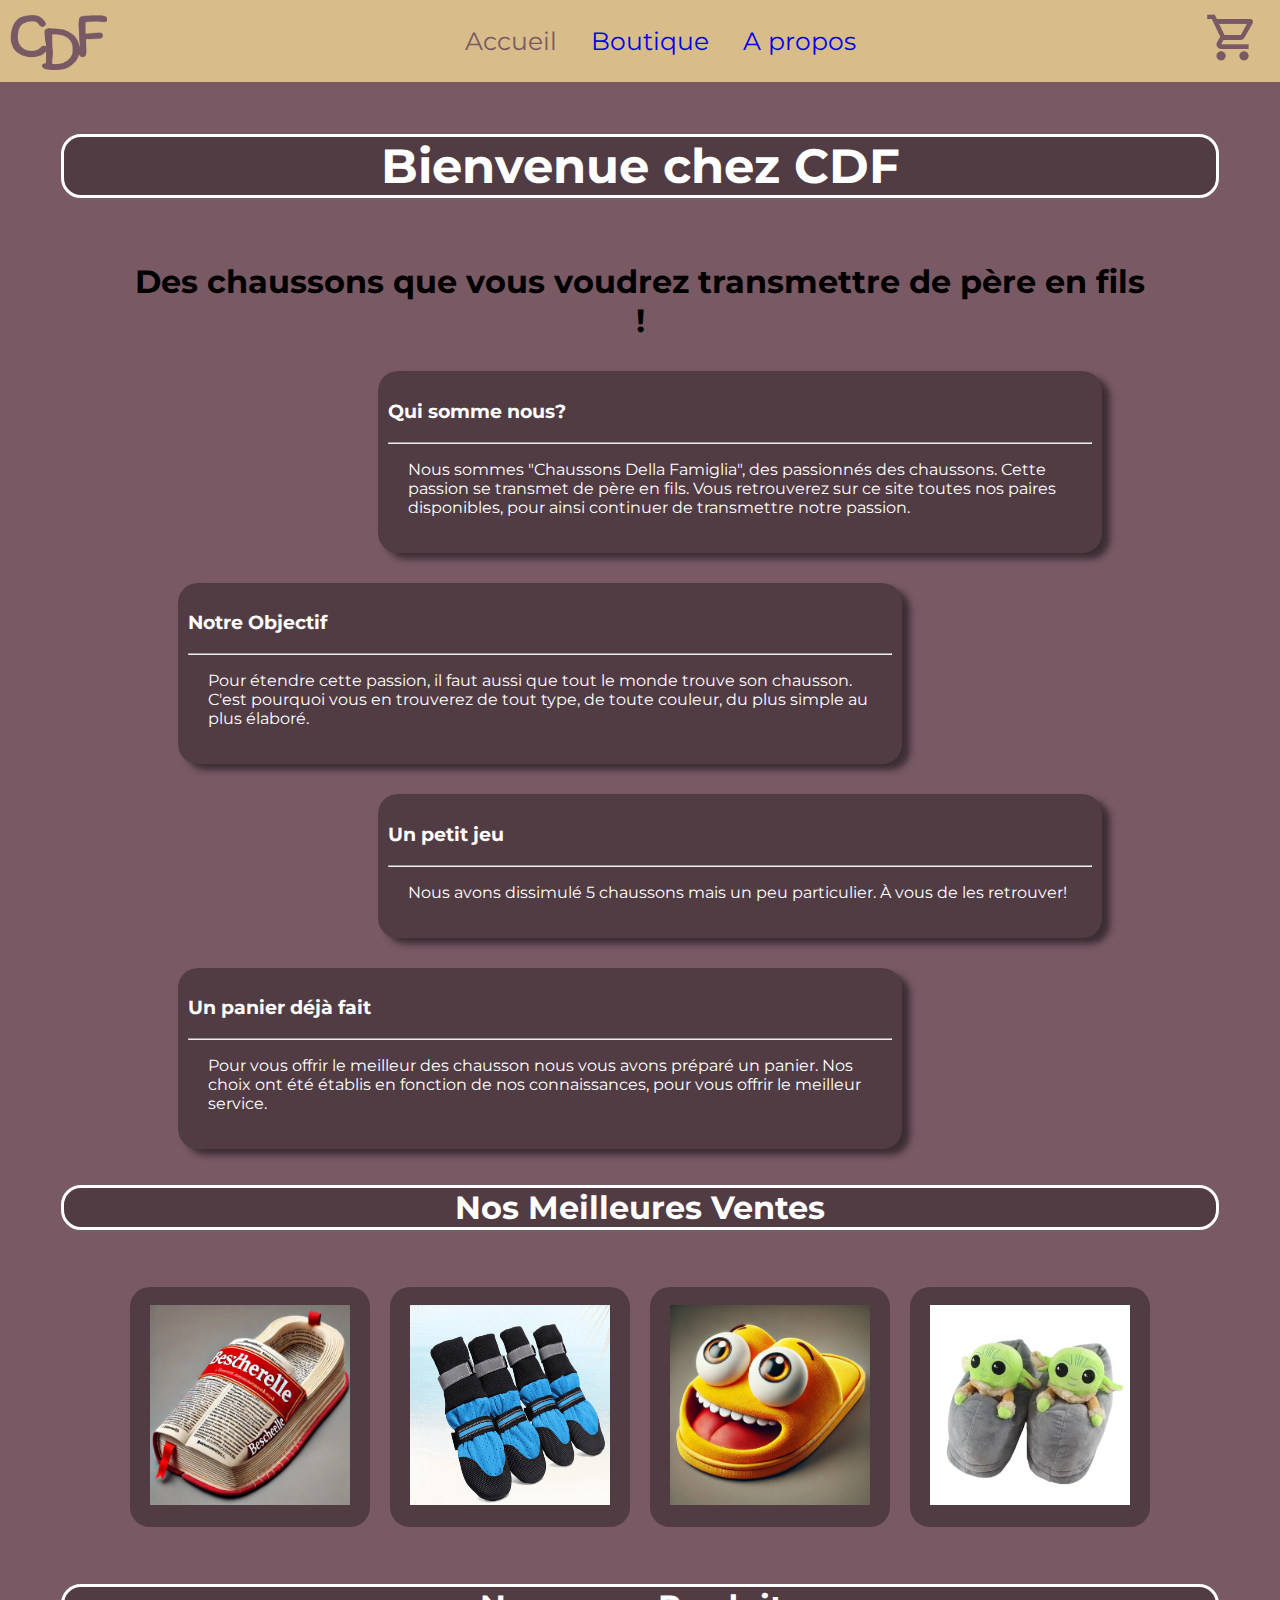
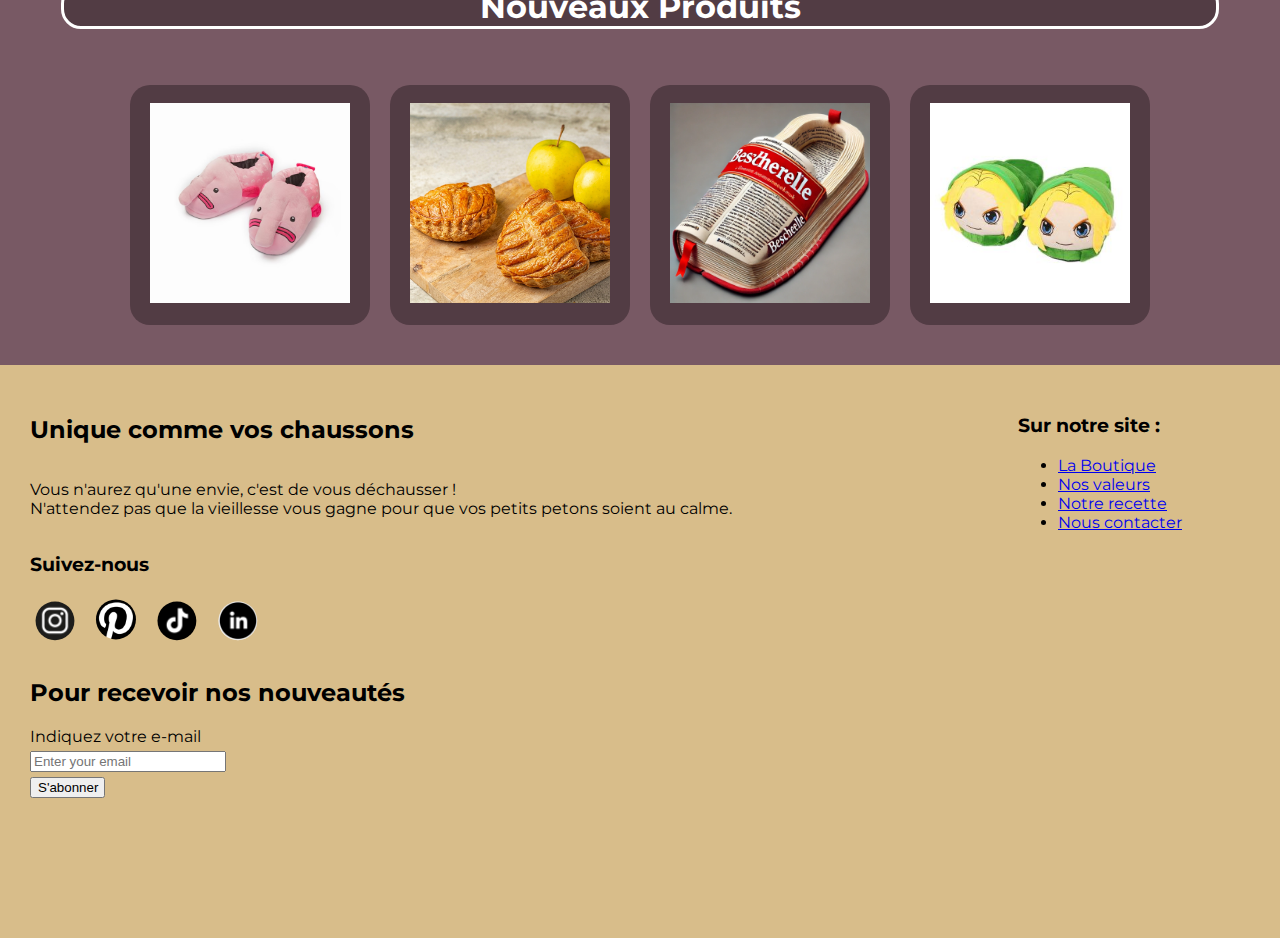
<file: index.html>
<!DOCTYPE html>
<html lang="en">
<head>
    <meta charset="UTF-8">
    <meta name="viewport" content="width=device-width, initial-scale=1.0">
    <title>Accueil</title>
    <link rel="stylesheet" href="./styles/index.css">
    <link rel="stylesheet" href="./styles/template.css">
    <link href="https://fonts.googleapis.com/css2?family=Montserrat:ital,wght@0,100..900;1,100..900&display=swap" rel="stylesheet">
    <link rel="shortcut icon" href="./images/CDF.png" type="image/x-icon">
</head>
<body>
    <header>
        <img src="./images/CDF.png" alt="le logo de CDF" id="logo">
        <div class="nav-container">
            <nav>
                <ul>
                    <li><a href="#" class="current-page">Accueil</a></li>
                    <li><a href="./pages/boutique.html">Boutique</a></li>
                    <li><a href="./pages/apropos.html">A propos</a></li>
                </ul>
            </nav>
        </div>
        <a href="./pages/panier.html" id="panier"><img src="./images/panier_icon.png"alt="panier" id="panier"></a>
    </header>
    <main id="font_index">
        <h1 class="titre" id="Tprincipal">Bienvenue chez CDF</h1>
        <h1 id="slogan">Des chaussons que vous voudrez transmettre de père en fils !</h1>
        <section id="presentation">
            <div class="container droite">
                <h3>Qui somme nous?</h3>
                <hr>
                <p>
                    Nous sommes "Chaussons Della Famiglia", des passionnés des chaussons. Cette passion
                    se transmet de père en fils. Vous retrouverez sur ce site toutes nos paires disponibles, pour ainsi
                    continuer de transmettre notre passion.
                </p>
            </div>
            <div class="container gauche">
                <h3>Notre Objectif</h3>
                <hr>
                <p>
                    Pour étendre cette passion, il faut aussi que tout le monde trouve son chausson. 
                    C'est pourquoi vous en trouverez de tout type, de toute couleur, du plus simple au plus élaboré.
                </p>
            </div>
            <div class="container droite">
                <h3>Un petit jeu</h3>
                <hr>
                <p>
                    Nous avons dissimulé 5 chaussons mais un peu particulier. À vous de les retrouver!
                </p>
            </div>
            <div class="container gauche">
                <h3>Un panier déjà fait</h3>
                <hr>
                <p>
                    Pour vous offrir le meilleur des chausson nous vous avons préparé un panier. Nos choix ont été établis
                    en fonction de nos connaissances, pour vous offrir le meilleur service.
                </p>
            </div>
        </section>
        <h2 class="titre Tsecondaire">Nos Meilleures Ventes</h2>
        <section class="presentationArt">
            <div>
                <a href="pages/boutique.html"><img src="images/chausson_bestherelle.png" alt="bs1"></a>
            </div>
            <div>
                <a href="pages/boutique.html"><img src="images/chaussons_pour_chien.png" alt="bs2"></a>
            </div>
            <div>
                <a href="pages/boutique.html"><img src="images/chausson_rigolo.png" alt="bs3"></a>
            </div>
            <div>
                <a href="pages/boutique.html"><img src="images/image_boutique/chaussons_yoda.png" alt="bs4"></a>
            </div>
        </section>

        <h2 class="titre Tsecondaire">Nouveaux Produits</h2>
        <section class="presentationArt">
            <div>
                <a href="pages/boutique.html"><img src="images/image_boutique/chaussons_blobfish.png" alt="np1"></a>
            </div>
            <div>
                <a href="pages/boutique.html"><img src="images/image_boutique/chaussons_aux_pommes.png" alt="np2"></a>
            </div>
            <div>
                <a href="pages/boutique.html"><img src="images/chausson_bestherelle.png" alt="np3"></a>
            </div>
            <div>
                <a href="pages/boutique.html"><img src="images/image_boutique/chaussons_link.png" alt="np4"></a>
            </div>
        </section>
    </main>
    <footer>
        <div class="footer">
        
            <div class="footer_text">
                <h2 class="titre_footer">Unique comme vos chaussons</h2>

                <p>Vous n'aurez qu'une envie,
                c'est de vous déchausser ! 
                <br>
                N'attendez pas que la vieillesse vous gagne 
                pour que vos petits petons soient au calme.</p>
                
                <h3>Suivez-nous</h3>

                <ul class="icone_follow">
                    <li class="horizontal">
                        <img src="images/image-footer/insta.png">                   
                    </li>
                    <li class="horizontal">
                        <img src="images/image-footer/pintrest.png">              
                    </li>
                    <li class="horizontal">
                        <img src="images/image-footer/tiktok.png">                   
                    </li>
                    <li class="horizontal">
                        <img src="images/image-footer/linkedin.png">                   
                    </li>
                </ul> 
            </div>
            <nav class="le_site">
                <h3>Sur notre site :</h3>
                <ul class="liens">
                    <li><a href="./pages/boutique.html">La Boutique</a></li>
                    <li><a href="./pages/apropos.html">Nos valeurs</a></li>
                    <li><a href="./pages/apropos.html#recette">Notre recette</a></li>
                    <li><a href="./pages/apropos.html#contact">Nous contacter</a></li>
                </ul>
            </nav>
            <div class="newsletter">
                <h2>Pour recevoir nos nouveautés</h2>
                
                
                <form>
                
                    <div class="field">
                        <label for="NewsletterForm">Indiquez votre e-mail</label>
                        <input id="NewsletterForm" type="email" name="contact[email]" class="Form__Input" value="" aria-required="true" autocomplete="email" required="" placeholder="Enter your email">
                        <button type="submit"  title="S'abonner">
                            S'abonner
                        </button>
                    </div>
                </form>
            </div>
       

            <iframe src="https://www.google.com/maps/embed?pb=!1m18!1m12!1m3!1d2686.7187344190556!2d6.839515111480596!3d47.670460183445954!2m3!1f0!2f0!3f0!3m2!1i1024!2i768!4f13.1!3m3!1m2!1s0x47923ba84f8ea269%3A0x42582d7426b32ae7!2sBoulangerie%20P%C3%A2tisserie%20Demeusy!5e0!3m2!1sfr!2sfr!4v1729942613373!5m2!1sfr!2sfr" 
            style="border:0;" allowfullscreen="" loading="lazy" referrerpolicy="no-referrer-when-downgrade"></iframe>
        </div>
    </footer>
</body>
</html>
</file>
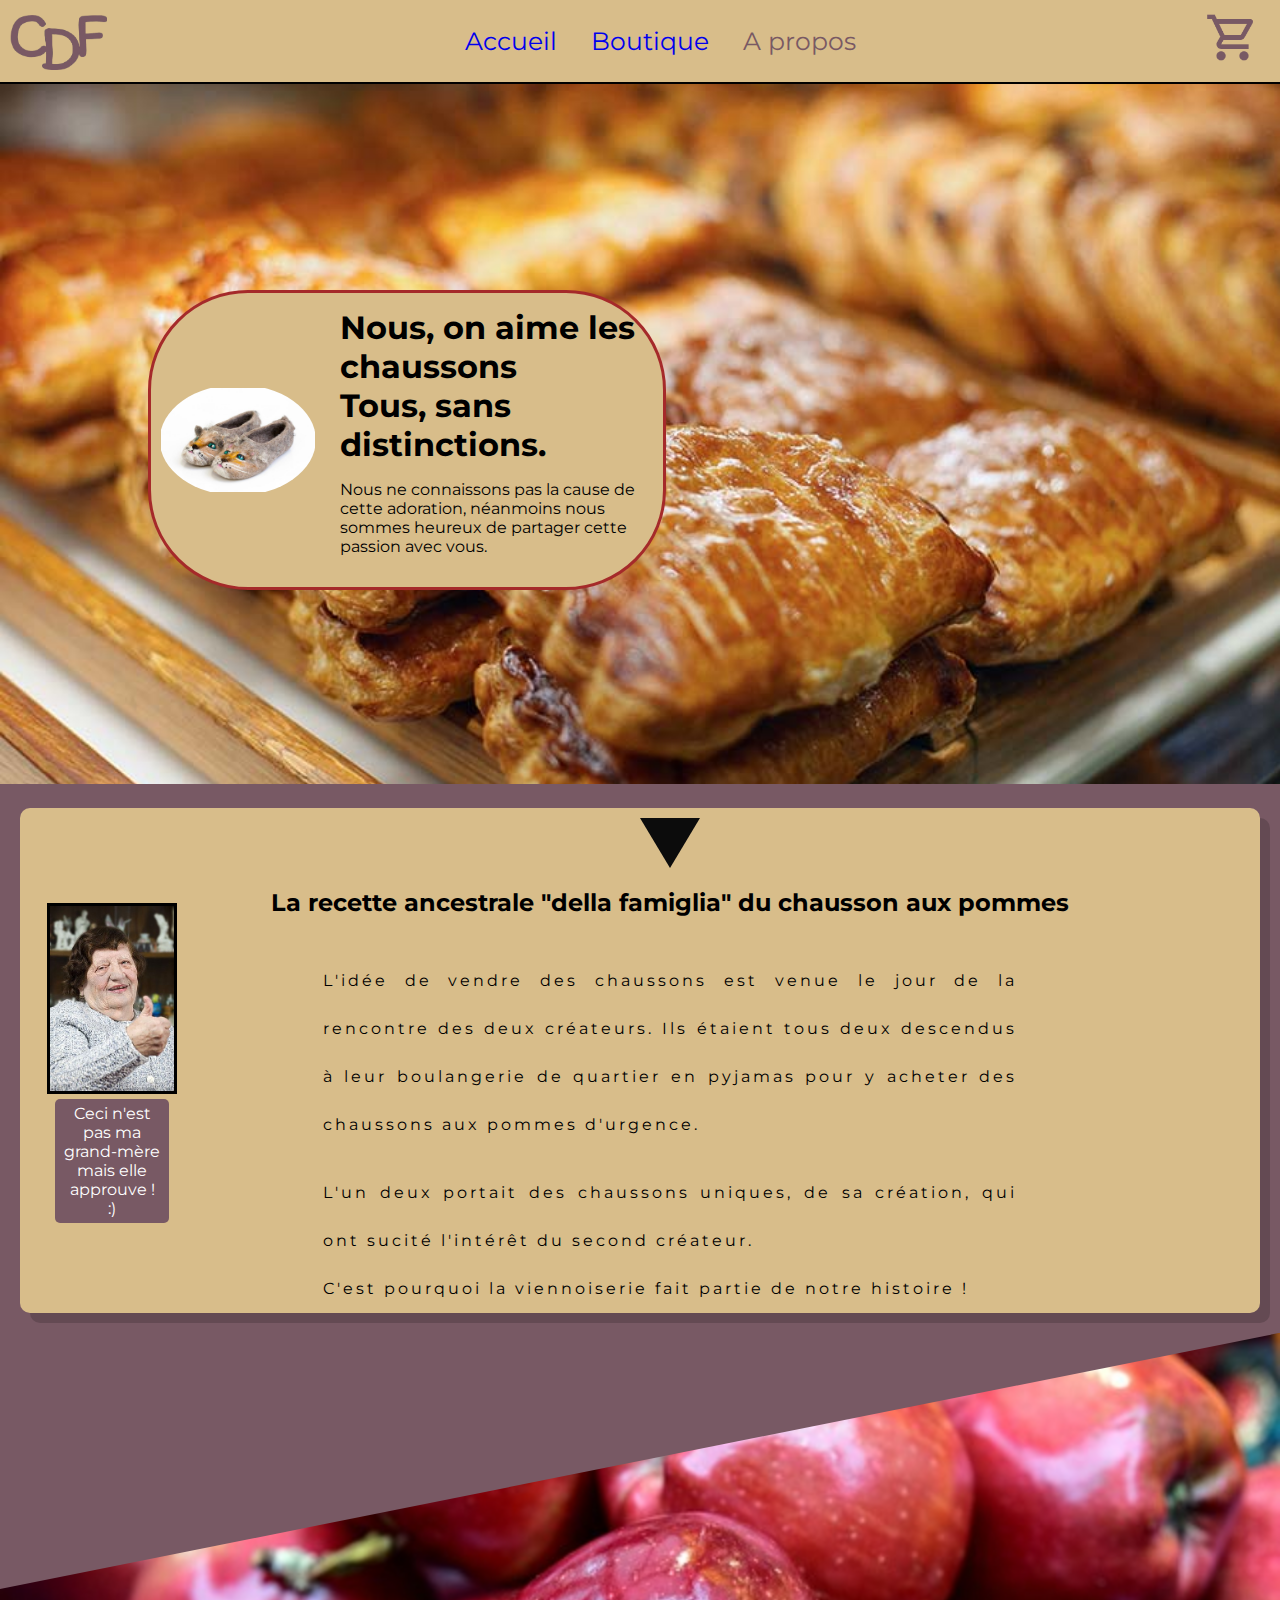
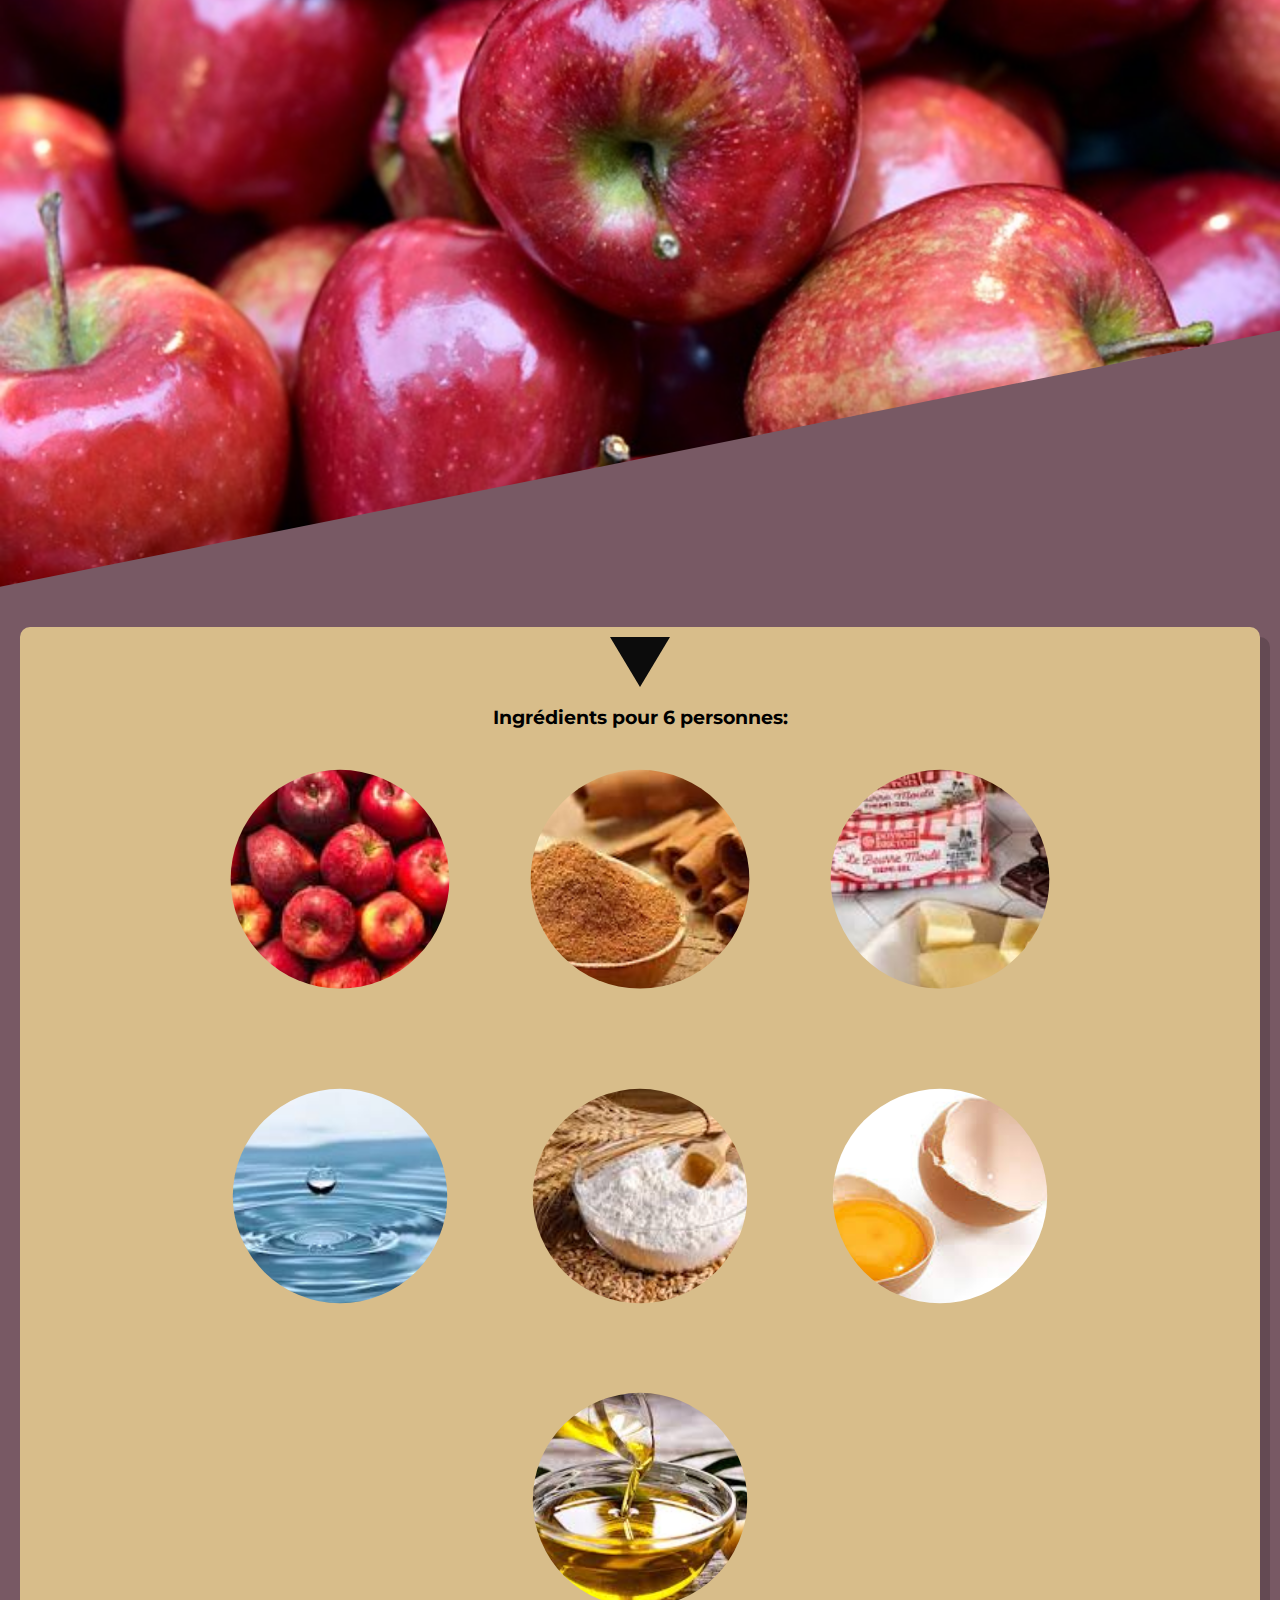
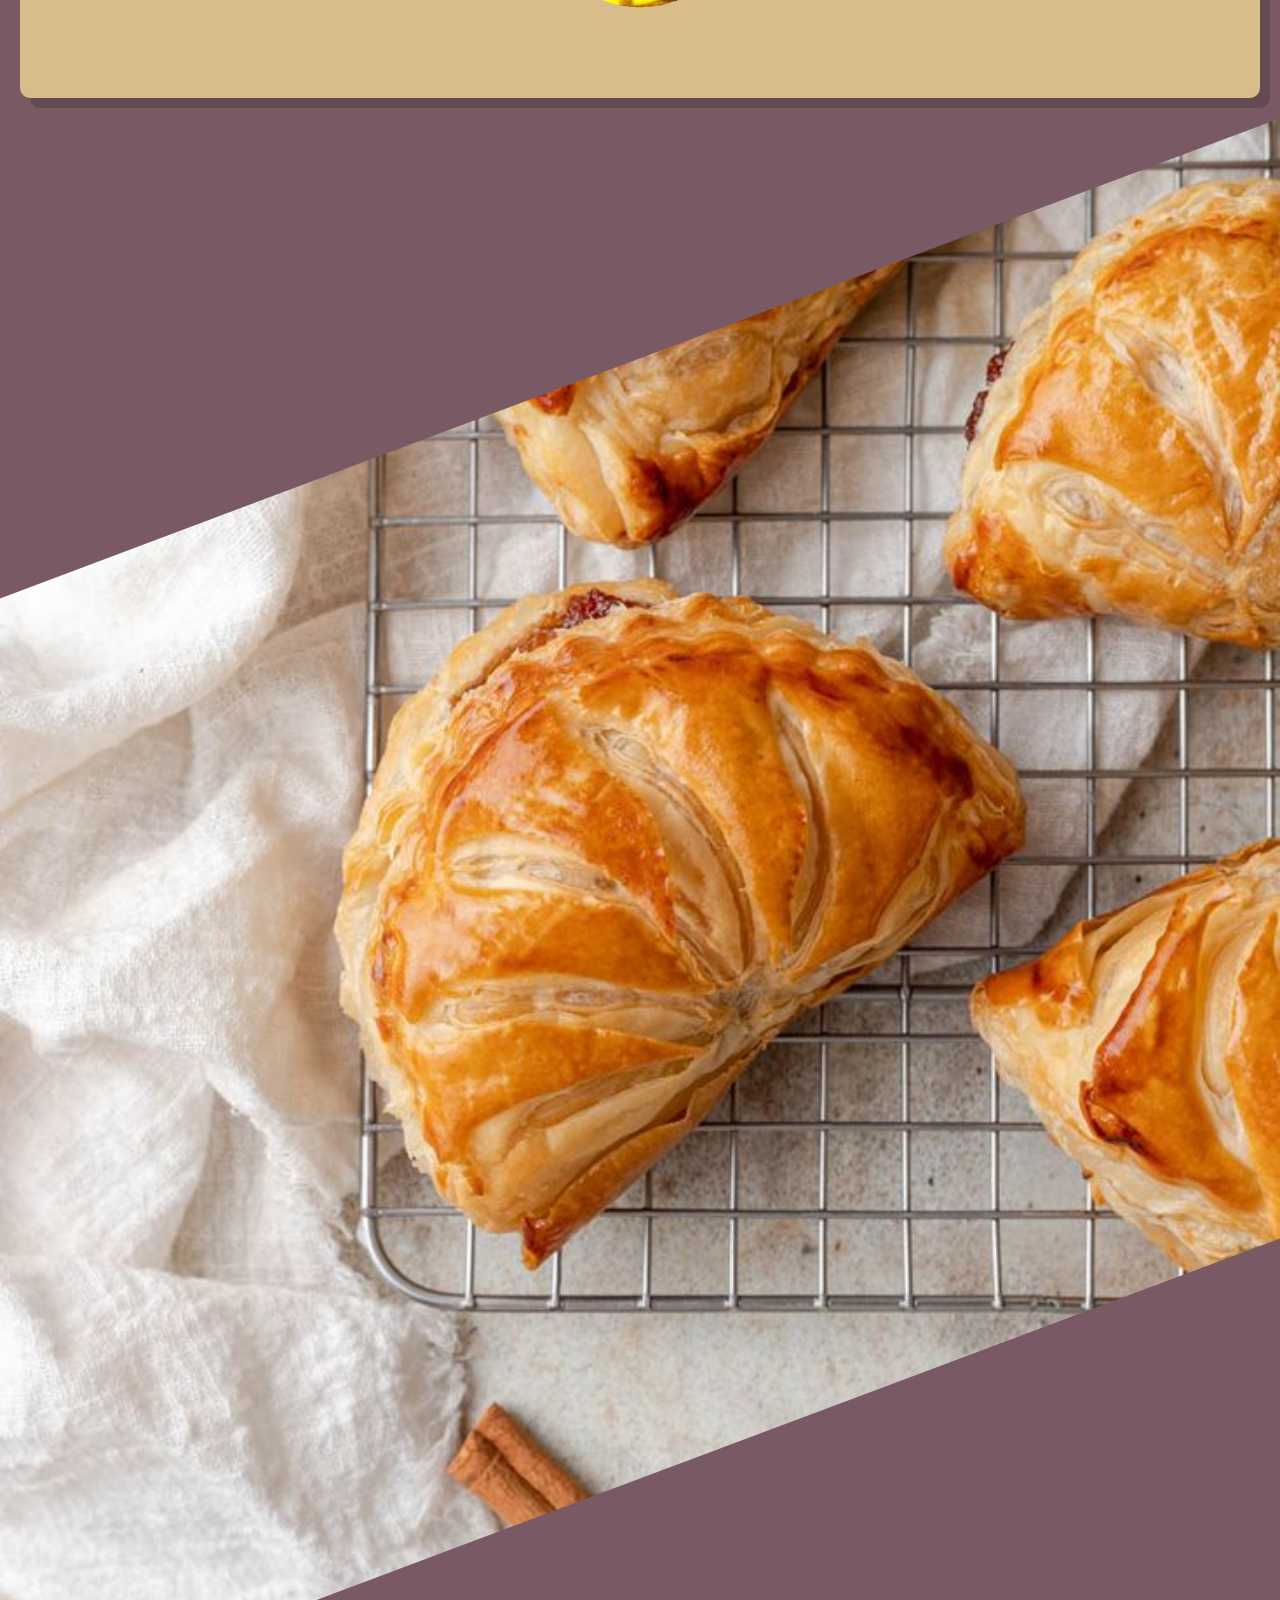
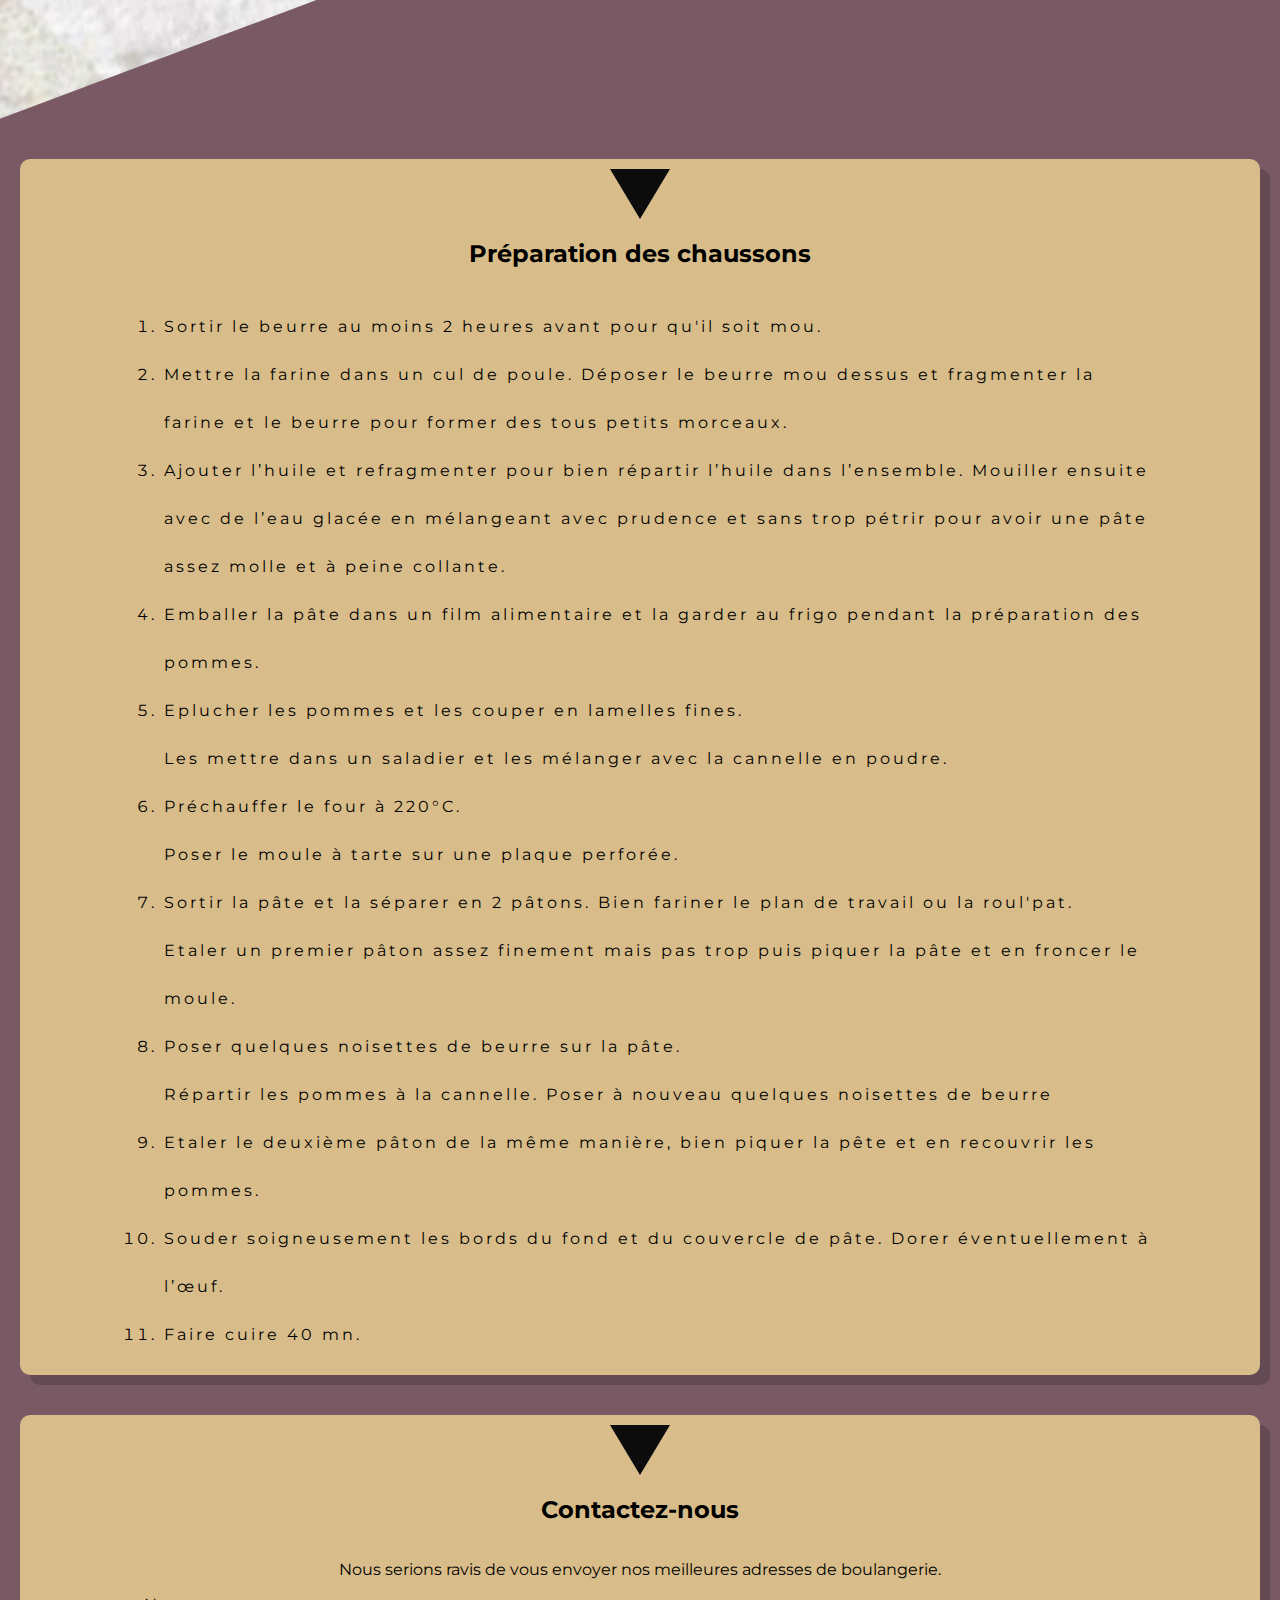
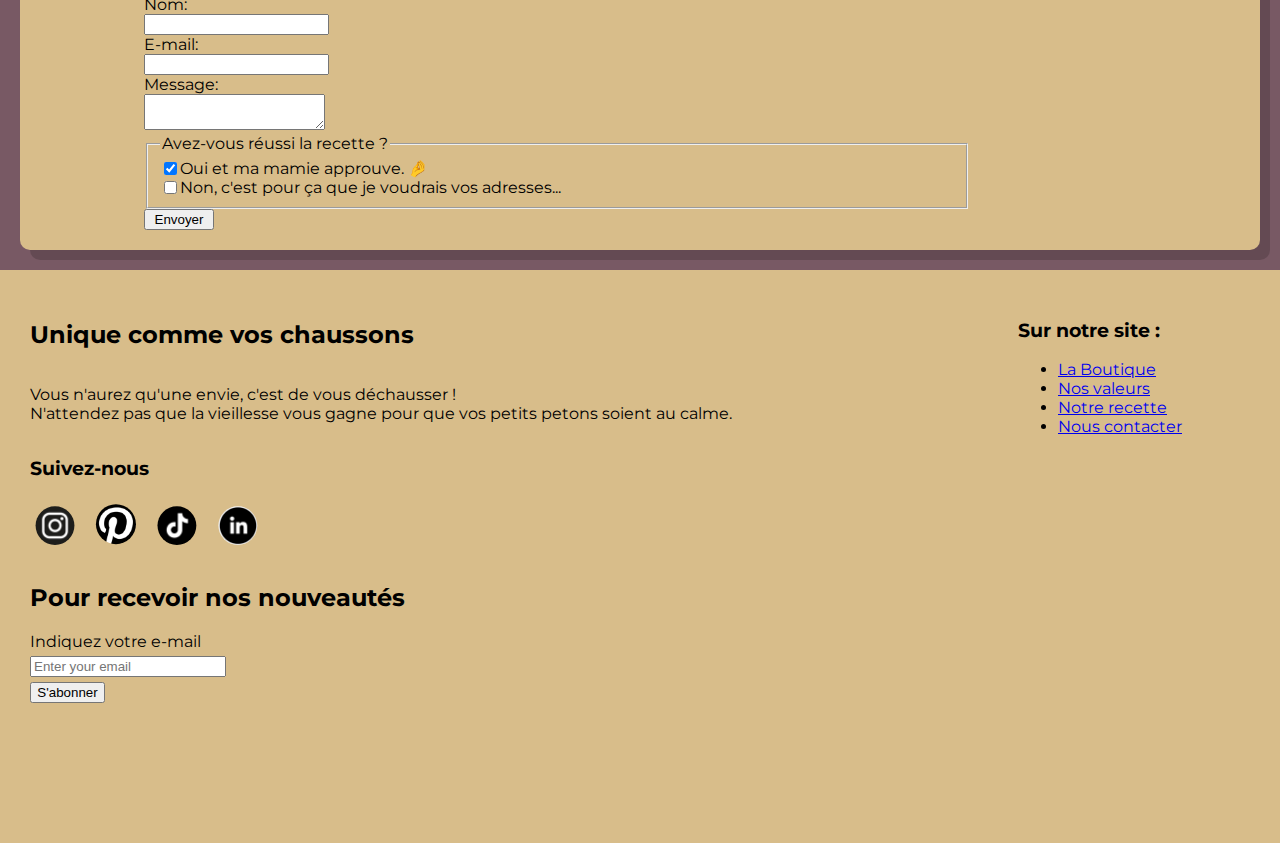
<file: pages/apropos.html>
<!DOCTYPE html>
<html lang="en">
<head>
    <meta charset="UTF-8">
    <meta name="viewport" content="width=device-width, initial-scale=1.0">
    <title>à propos</title>
    <link rel="stylesheet" href="../styles/apropos.css">
    <link rel="stylesheet" href="../styles/template.css">
    <link href="https://fonts.googleapis.com/css2?family=Montserrat:ital,wght@0,100..900;1,100..900&display=swap" rel="stylesheet">
    <link rel="shortcut icon" href="../images/CDF.png" type="image/x-icon">
</head>
<body>
    <header>
        <img src="../images/CDF.png" alt="le logo de CDF" id="logo">
        <div class="nav-container">
            <nav>
                <ul>
                
                <li><a href="../index.html">Accueil</a></li>
                <li><a href="boutique.html">Boutique</a></li>
                <li><a href="#" class="current-page">A propos</a></li>
                </ul>
                
            </nav>
        </div>
        <a href="panier.html" id="panier"><img src="../images/panier_icon.png"alt="panier" id="panier"></a>
    </header>

    <main>
        <section > <!-- presentation a propos-->

            <!--image chaussons au pommes-->
            <img class="titre_apropos" src="../images/image_apropos/titre_chausson_pomme.jpg" 
            alt="photo de chaussons aux pommes">

            <div class="titre_text_apropos">
                <!--image chaussons moches-->
                <img  src="../images/image_apropos/chausson_chat_moche_apropos.jpeg"
                alt="chausson de chat">

                <div class="blabla_titre_apropos">
                    <h1>Nous, on aime les chaussons </h1>
                    <h1>Tous, sans distinctions.</h1>
                    <p> 
                        Nous ne connaissons pas la cause de cette adoration, 
                        néanmoins nous sommes heureux de partager 
                        cette passion avec vous. 
                    </p>
                </div>
                
            </div>

        </section>
        
        <section class="pour_mettre_bien_la_mamie">
            <!--recette-->
            <div class="la_mamie"> <!--la mamie-->
                <!--image de la mamie-->
                

                <img src="../images/image_apropos/mamie_approuve_apropos.jpeg"
                alt="une mamie avec un pouce en l'air">

                    <p>Ceci n'est pas ma grand-mère mais elle approuve !
                    <br>
                    :)
                    </p>

                </div>
            </div>
            
            <div class="mamie_titre">
                <span id="triangle-down"></span>
                <h2>La recette ancestrale 
                    "della famiglia" du chausson aux pommes
                </h2>
                
                <p class="histoire">L'idée de vendre des chaussons est venue le jour de la rencontre
                    des deux créateurs. 
                    Ils étaient tous deux descendus à leur boulangerie de quartier
                    en pyjamas pour y acheter des chaussons aux pommes d'urgence. 
                    <br> 
                </p>
                <p class="histoire">
                    L'un deux portait des chaussons uniques, de sa création, qui ont sucité
                    l'intérêt du second créateur. 
                    <br> 
                    C'est pourquoi la viennoiserie fait partie de notre histoire !
                </p>
            </div>

                                
        </section>
                <section class="ingredients"> <!--ingrédients-->
                    <!--image chaussons aux pommes en diagonales stylysees-->

                    <img class="diagonals_images" src="../images/image_apropos/pommes_ingredient_apropos.jpg"
                    alt="des pommes ">

                    <div class="liste_triangle" id="recette">
                        <span id="triangle-down"></span>
                        
                        <h3>Ingrédients pour 6 personnes:</h3>

                        <div class="liste_ingredient">
                            

                            <div class="img_ingredient">                            
                                <img class="rond" src="../images/image_apropos/pomme_cercle_apropos.jpeg">
                                <p>Pommes<br>6</p>
                            </div>
                            <div class="img_ingredient">    
                                <img class="rond" src="../images/image_apropos/cannelle_ingredient.jpeg">
                                <p>Canelle en poudre <br>à l'oeil</p>
                            </div>
                            <div class="img_ingredient">                     
                                <img class="rond" src="../images/image_apropos/beurre_ingredient.jpeg">
                                <p>Beurre demi-sel <br>250g<br>plus 20g</p>
                            </div>
                            <div class="img_ingredient">  
                                <img class="rond" src="../images/image_apropos/o_ingredient.jpeg">
                                <p> Eau glacée</p>
                            </div>
                            <div class="img_ingredient">   
                                <img class="rond" src="../images/image_apropos/farine_ingredient.jpeg">
                                <p>Farine <br>500g</p>
                            </div>
                            <div class="img_ingredient">   
                                <img class="rond" src="../images/image_apropos/jaune_ingredient.jpeg">
                                <p> 1 jaune d'oeuf facultatif</p>
                            </div>
                            <div class="img_ingredient">    
                                <img class="rond" src="../images/image_apropos/huile_ingredient.jpeg">
                                <p>Huile d'olive <br>2 c.à.s</p>
                            </div>
                            </div>
                            
                        </div>
                    </div>
                </section>

                <section class="la_prepa"> <!--preparation des chaussons-->
                    <img class="diagonals_images" src="../images/image_apropos/pomme_ingredient_apropos.jpeg"
                    alt="des chaussons aux pommes ">

                    <div class="liste_triangle">

                        <span id="triangle-down"></span>
                        <!--image 2 de chaussons-->
                        <h2>Préparation des chaussons</h2>

                        <ul class="preparation">
                            <li>Sortir le beurre au moins 2 heures avant pour qu'il soit mou.</li>

                            <li>Mettre la farine dans un cul de poule.
                                Déposer le beurre mou dessus et fragmenter la farine et 
                                le beurre pour former des tous petits morceaux. 
                            </li>

                            <li>Ajouter l’huile et refragmenter pour bien répartir l’huile dans l’ensemble.
                                Mouiller ensuite avec de l’eau glacée en mélangeant avec prudence 
                                et sans trop pétrir pour avoir une pâte assez molle et à peine collante.
                            </li>
                                
                            <li>Emballer la pâte dans un film alimentaire et la garder au frigo 
                                pendant la préparation des pommes.</li>

                            <li>Eplucher les pommes et les couper en lamelles fines.
                                <br>
                                Les mettre dans un saladier et les mélanger avec la cannelle 
                                en poudre.
                            </li>

                            <li>Préchauffer le four à 220°C.
                                <br>
                                Poser le moule à tarte sur une plaque perforée.
                            </li>

                            <li>Sortir la pâte et la séparer en 2 pâtons.
                                Bien fariner le plan de travail ou la roul'pat.
                            <br>
                                Etaler un premier pâton assez finement mais pas trop puis
                                piquer la pâte et en froncer le moule.
                            </li>
                            <li>
                                Poser quelques noisettes de beurre sur la pâte.
                                <br>
                                Répartir les pommes à la cannelle. 
                                Poser à nouveau quelques noisettes de beurre
                            </li>
                            <li>
                                Etaler le deuxième pâton de la même manière, 
                                bien piquer la pête et en recouvrir les pommes.
                            </li>
                            <li>
                                Souder soigneusement les bords du fond 
                                et du couvercle de pâte. Dorer éventuellement à l’œuf.
                            </li>    
                            <li>
                                Faire cuire 40 mn.
                            </li>
                        </div>
                    </div>
                </section>
                 <section>
                    <form class="liste_triangle" id="contact">

                        <span id="triangle-down"></span>
                        <h2>Contactez-nous</h2>
                        <p>Nous serions ravis de vous envoyer nos meilleures 
                            adresses de boulangerie.
                        </p>
                        <div class="formulaire">
                            <span>
                              <label for="name">Nom:</label>
                              <input type="text" id="name" name="user_name" />
                            </span>
                            <span>
                              <label for="mail">E-mail:</label>
                              <input type="email" id="mail" name="user_mail" />
                            </span>
                            <span>
                              <label for="msg">Message:</label>
                              <textarea id="msg" name="user_message"></textarea>
                            </span>

                            <fieldset>
                                <legend>Avez-vous réussi la recette ?</legend>
                              
                                <div class="checkbox">
                                  <input type="checkbox" id="scales" name="scales" checked />
                                  <label for="scales">Oui et ma mamie approuve. &#x1F90C;</label>
                                </div>
                                <div class="checkbox">
                                  <input type="checkbox" id="horns" name="horns" />
                                  <label for="horns">Non, c'est pour ça que je voudrais vos adresses... </label>
                                </div>
                                
                            </fieldset>
                            <button id="boutton" type="submit">Envoyer</button>                         

                        </div>
                    </form>

                 </section>       
        </section>
    </main>
     <footer>
        <div class="footer">
        
            <div class="footer_text">
                <h2 class="titre_footer">Unique comme vos chaussons</h2>

                <p>Vous n'aurez qu'une envie,
                c'est de vous déchausser ! 
                <br>
                N'attendez pas que la vieillesse vous gagne 
                pour que vos petits petons soient au calme.</p>
                
                <h3>Suivez-nous</h3>

                <ul class="icone_follow">
                    <li class="horizontal">
                        <img src="../images/image-footer/insta.png">                   
                    </li>
                    <li class="horizontal">
                        <img src="../images/image-footer/pintrest.png">              
                    </li>
                    <li class="horizontal">
                        <img src="../images/image-footer/tiktok.png">                   
                    </li>
                    <li class="horizontal">
                        <img src="../images/image-footer/linkedin.png">                   
                    </li>
                </ul> 
            </div>
            <nav class="le_site">
                <h3>Sur notre site :</h3>
                <ul class="liens">
                    <li><a href="./pages/boutique.html">La Boutique</a></li>
                    <li><a href="./pages/apropos.html">Nos valeurs</a></li>
                    <li><a href="./pages/apropos.html#recette">Notre recette</a></li>
                    <li><a href="./pages/apropos.html#contact">Nous contacter</a></li>
                </ul>
            </nav>
            <div class="newsletter">
                <h2>Pour recevoir nos nouveautés</h2>
                
                
                <form>
                
                    <div class="field">
                        <label for="NewsletterForm">Indiquez votre e-mail</label>
                        <input id="NewsletterForm" type="email" name="contact[email]" class="Form__Input" value="" aria-required="true" autocomplete="email" required="" placeholder="Enter your email">
                        <button type="submit"  title="S'abonner">
                            S'abonner
                        </button>
                    </div>
                </form>
            </div>
       

            <iframe src="https://www.google.com/maps/embed?pb=!1m18!1m12!1m3!1d2686.7187344190556!2d6.839515111480596!3d47.670460183445954!2m3!1f0!2f0!3f0!3m2!1i1024!2i768!4f13.1!3m3!1m2!1s0x47923ba84f8ea269%3A0x42582d7426b32ae7!2sBoulangerie%20P%C3%A2tisserie%20Demeusy!5e0!3m2!1sfr!2sfr!4v1729942613373!5m2!1sfr!2sfr" 
            style="border:0;" allowfullscreen="" loading="lazy" referrerpolicy="no-referrer-when-downgrade"></iframe>
        </div>
    </footer>
    
</body>
</html>
</file>
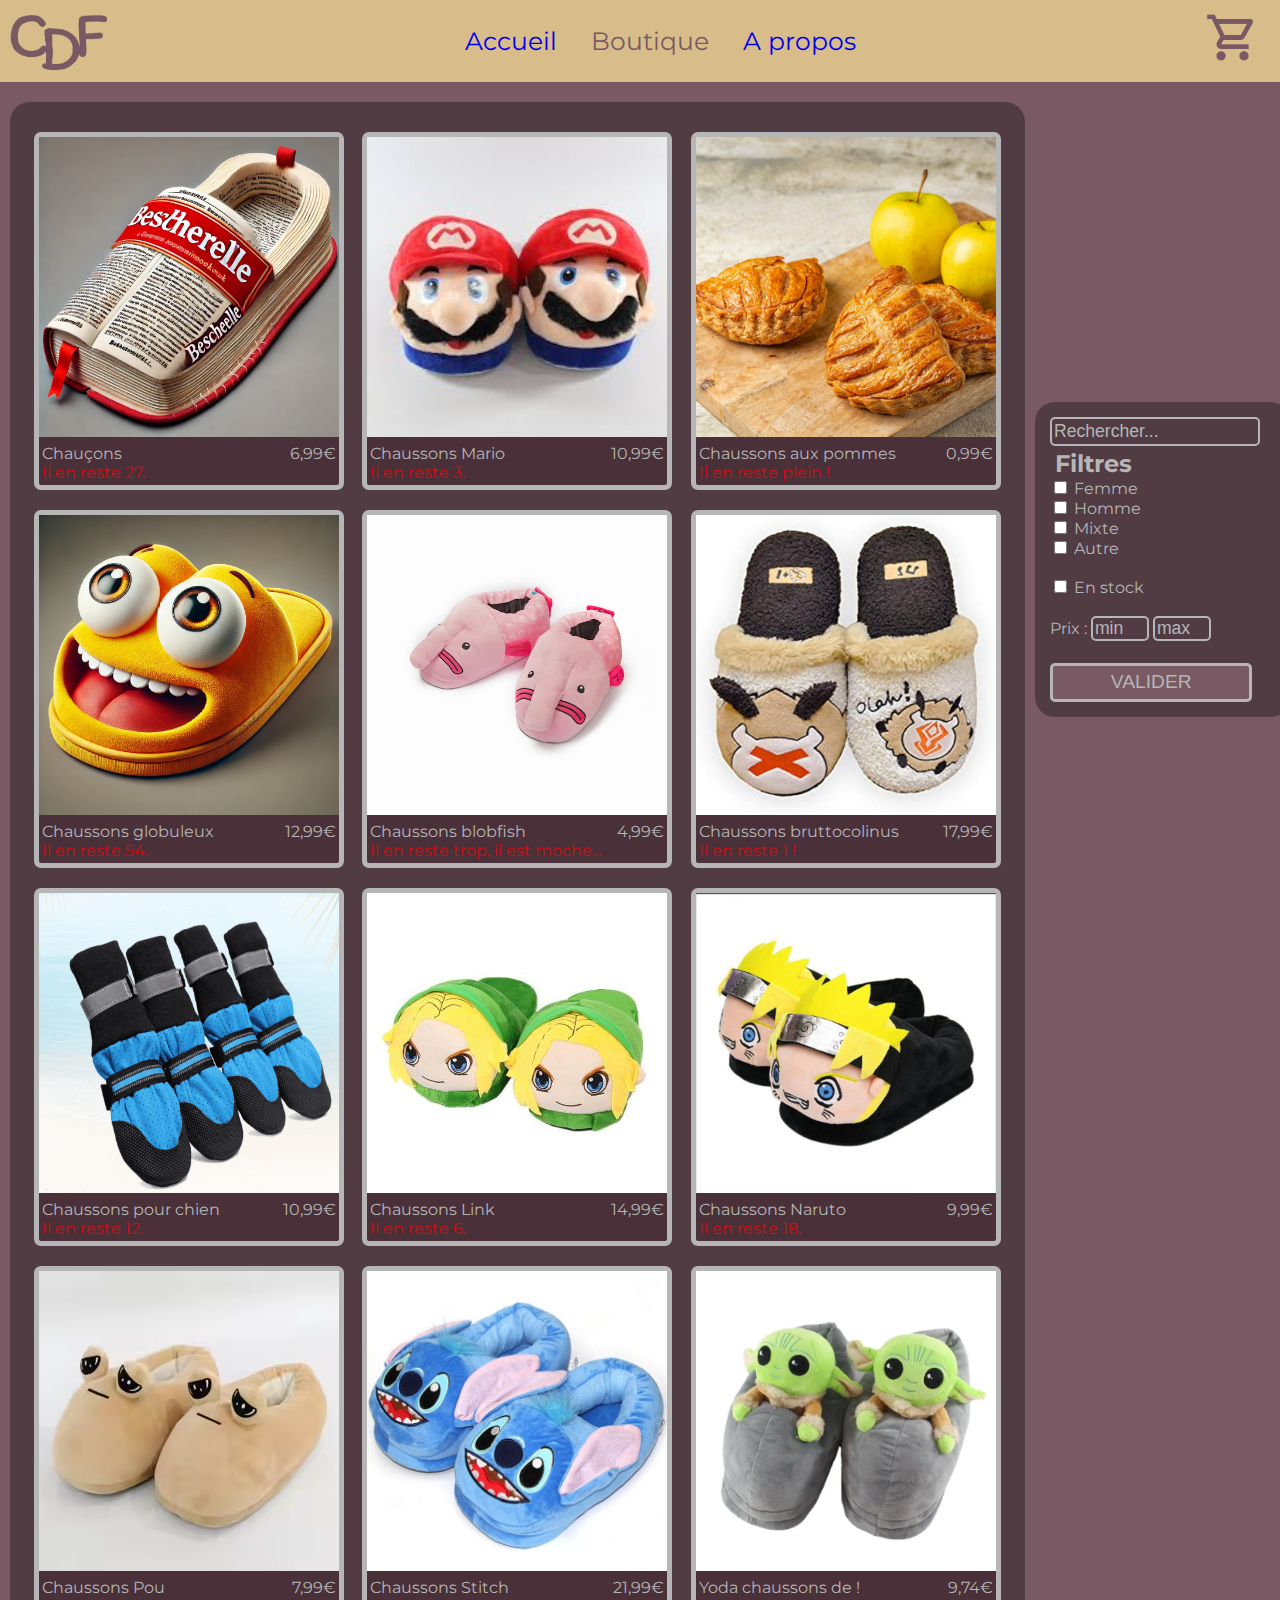
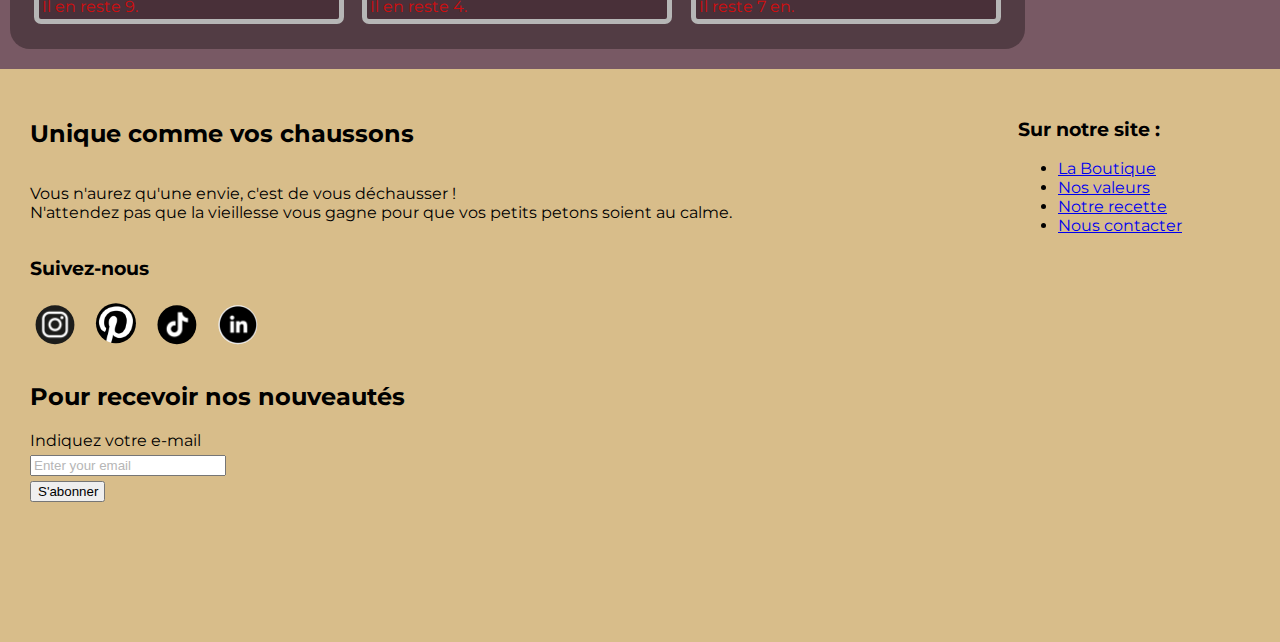
<file: pages/boutique.html>
<!DOCTYPE html>
<html lang="fr">
<head>
    <meta charset="UTF-8">
    <meta name="viewport" content="width=device-width, initial-scale=1.0">
    <title>Boutique</title>
    <link rel="stylesheet" href="../styles/template.css">
    <link rel="stylesheet" href="../styles/boutique.css">
    <link rel="preconnect" href="https://fonts.googleapis.com">
    <link rel="preconnect" href="https://fonts.gstatic.com" crossorigin>
    <link href="https://fonts.googleapis.com/css2?family=Montserrat:ital,wght@0,100..900;1,100..900&display=swap" rel="stylesheet">
    <link rel="shortcut icon" href="../images/CDF.png" type="image/x-icon">
</head>
<body>
    <header>
        <img src="../images/CDF.png" alt="le logo de CDF" id="logo">
        <div class="nav-container">
            <nav>
                <ul>
                    <li><a href="../index.html">Accueil</a></li>
                    <li><a href="#" class="current-page">Boutique</a></li>
                    <li><a href="apropos.html">A propos</a></li>
                </ul>
            </nav>
        </div>
        <a href="panier.html" id="panier"><img src="../images/panier_icon.png"alt="panier" id="panier"></a>
    </header>

    <main>
        <section class="store">
            <div class="item">
                <img src="../images/chausson_bestherelle.png" alt="le chauçon (dislexique)" class="item-image">
                <div class="info">
                    <div class="info-1">
                        <span class="name">Chauçons</span>
                        <span class="price">6,99€</span>
                    </div>
                    <span class="stock">Il en reste 27.</span>
                    
                </div>
            </div>

            <div class="item">
                <img src="../images/mario.jpeg" alt="chaussons mario" class="item-image">
                <div class="info">
                    <div class="info-1">
                        <span class="name">Chaussons Mario</span>
                        <span class="price">10,99€</span></span>
                    </div>
                    <span class="stock">Il en reste 3.</span>
                    
                </div>
            </div>

            <div class="item">
                <img src="../images/image_boutique/chaussons_aux_pommes.png" alt="un chaussons aux pommes" class="item-image">
                <div class="info">
                    <div class="info-1">
                        <span class="name">Chaussons aux pommes</span>
                        <span class="price">0,99€</span>
                    </div>
                    <span class="stock">Il en reste plein !</span>
                    
                </div>
            </div>

            <div class="item">
                <img src="../images/chausson_rigolo.png" alt="chausson avec des yeux" class="item-image">
                <div class="info">
                    <div class="info-1">
                        <span class="name">Chaussons globuleux</span>
                        <span class="price">12,99€</span>
                    </div>
                    <span class="stock">Il en reste 54.</span>
                    
                </div>
            </div>

            <div class="item">
                <img src="../images/image_boutique/chaussons_blobfish.png" alt="un poisson hideux" class="item-image">
                <div class="info">
                    <div class="info-1">
                        <span class="name">Chaussons blobfish</span>
                        <span class="price">4,99€</span>
                    </div>
                    <span class="stock">Il en reste trop, il est moche...</span>
                    
                </div>
            </div>

            <div class="item">
                <img src="../images/image_boutique/chaussons_bruttocolinus.png" alt="des bruttocolinus de genshin" class="item-image">
                <div class="info">
                    <div class="info-1">
                        <span class="name">Chaussons bruttocolinus</span>
                        <span class="price">17,99€</span>
                    </div>
                    <span class="stock">Il en reste 1 !</span>
                    
                </div>
            </div>

            <div class="item">
                <img src="../images/chaussons_pour_chien.png" alt="Des chaussons pour chien" class="item-image">
                <div class="info">
                    <div class="info-1">
                        <span class="name">Chaussons pour chien</span>
                        <span class="price">10,99€</span>
                    </div>
                    <span class="stock">Il en reste 12.</span>
                    
                </div>
            </div>

            <div class="item">
                <img src="../images/image_boutique/chaussons_link.png" alt="le héros (link) !" class="item-image">
                <div class="info">
                    <div class="info-1">
                        <span class="name">Chaussons Link</span>
                        <span class="price">14,99€</span>
                    </div>
                    <span class="stock">Il en reste 6.</span>
                    
                </div>
            </div>

            <div class="item">
                <img src="../images/image_boutique/chaussons_naruto.png" alt="narutoooooo, sasukeeeeee" class="item-image">
                <div class="info">
                    <div class="info-1">
                        <span class="name">Chaussons Naruto</span>
                        <span class="price">9,99€</span>
                    </div>
                    <span class="stock">Il en reste 18.</span>
                    
                </div>
            </div>

            <div class="item">
                <img src="../images/image_boutique/chaussons_pou.png" alt="POUUUUUUUU" class="item-image">
                <div class="info">
                    <div class="info-1">
                        <span class="name">Chaussons Pou</span>
                        <span class="price">7,99€</span>
                    </div>
                    <span class="stock">Il en reste 9.</span>
                    
                </div>
            </div>

            <div class="item">
                <img src="../images/image_boutique/chaussons_stitch.png" alt="Je m'appelle Stitch !" class="item-image">
                <div class="info">
                    <div class="info-1">
                        <span class="name">Chaussons Stitch</span>
                        <span class="price">21,99€</span>
                    </div>
                    <span class="stock">Il en reste 4.</span>
                    
                </div>
            </div>

            <div class="item">
                <img src="../images/image_boutique/chaussons_yoda.png" alt="Yoda chaussons de !" class="item-image">
                <div class="info">
                    <div class="info-1">
                        <span class="name">Yoda chaussons de !</span>
                        <span class="price">9,74€</span>
                    </div>
                    <span class="stock">Il reste 7 en.</span>
                    
                </div>
            </div>

        </section>

        <section class="filters">
            <div class="search">
                <input type="text" name="recherche" id="recherche" placeholder="Rechercher...">
            </div>
            <span>Filtres</span><br>
            <div class="checkbox">
                <input type="checkbox" name="femme">
                <label for="femme">Femme</label><br>
                <input type="checkbox" name="homme">
                <label for="homme">Homme</label><br>
                <input type="checkbox" name="mixte">
                <label for="mixte">Mixte</label><br>
                <input type="checkbox" name="autre">
                <label for="autre">Autre</label><br>
                <br>
                <input type="checkbox" name="en_stock">
                <label for="en_stock">En stock</label><br>
                <br>
                <label for="prix">Prix : </label>
                <input type="text" name="prix" id="min" placeholder="min" class="prix">
                <input type="text" name="prix" id="max" placeholder="max" class="prix"><br>
                <br>
                <button type="submit" id="valider">VALIDER</button>
            </div>

        </section>
    </main>
    <footer>
        <div class="footer">
        
            <div class="footer_text">
                <h2 class="titre_footer">Unique comme vos chaussons</h2>

                <p>Vous n'aurez qu'une envie,
                c'est de vous déchausser ! 
                <br>
                N'attendez pas que la vieillesse vous gagne 
                pour que vos petits petons soient au calme.</p>
                
                <h3>Suivez-nous</h3>

                <ul class="icone_follow">
                    <li class="horizontal">
                        <img src="../images/image-footer/insta.png">                   
                    </li>
                    <li class="horizontal">
                        <img src="../images/image-footer/pintrest.png">              
                    </li>
                    <li class="horizontal">
                        <img src="../images/image-footer/tiktok.png">                   
                    </li>
                    <li class="horizontal">
                        <img src="../images/image-footer/linkedin.png">                   
                    </li>
                </ul> 
            </div>
            <nav class="le_site">
                <h3>Sur notre site :</h3>
                <ul class="liens">
                    <li><a href="./pages/boutique.html">La Boutique</a></li>
                    <li><a href="./pages/apropos.html">Nos valeurs</a></li>
                    <li><a href="./pages/apropos.html#recette">Notre recette</a></li>
                    <li><a href="./pages/apropos.html#contact">Nous contacter</a></li>
                </ul>
            </nav>
            <div class="newsletter">
                <h2>Pour recevoir nos nouveautés</h2>
                
                
                <form>
                
                    <div class="field">
                        <label for="NewsletterForm">Indiquez votre e-mail</label>
                        <input id="NewsletterForm" type="email" name="contact[email]" class="Form__Input" value="" aria-required="true" autocomplete="email" required="" placeholder="Enter your email">
                        <button type="submit"  title="S'abonner">
                            S'abonner
                        </button>
                    </div>
                </form>
            </div>
       

            <iframe src="https://www.google.com/maps/embed?pb=!1m18!1m12!1m3!1d2686.7187344190556!2d6.839515111480596!3d47.670460183445954!2m3!1f0!2f0!3f0!3m2!1i1024!2i768!4f13.1!3m3!1m2!1s0x47923ba84f8ea269%3A0x42582d7426b32ae7!2sBoulangerie%20P%C3%A2tisserie%20Demeusy!5e0!3m2!1sfr!2sfr!4v1729942613373!5m2!1sfr!2sfr" 
            style="border:0;" allowfullscreen="" loading="lazy" referrerpolicy="no-referrer-when-downgrade"></iframe>
        </div>
    </footer>
</body>
</html>
</file>
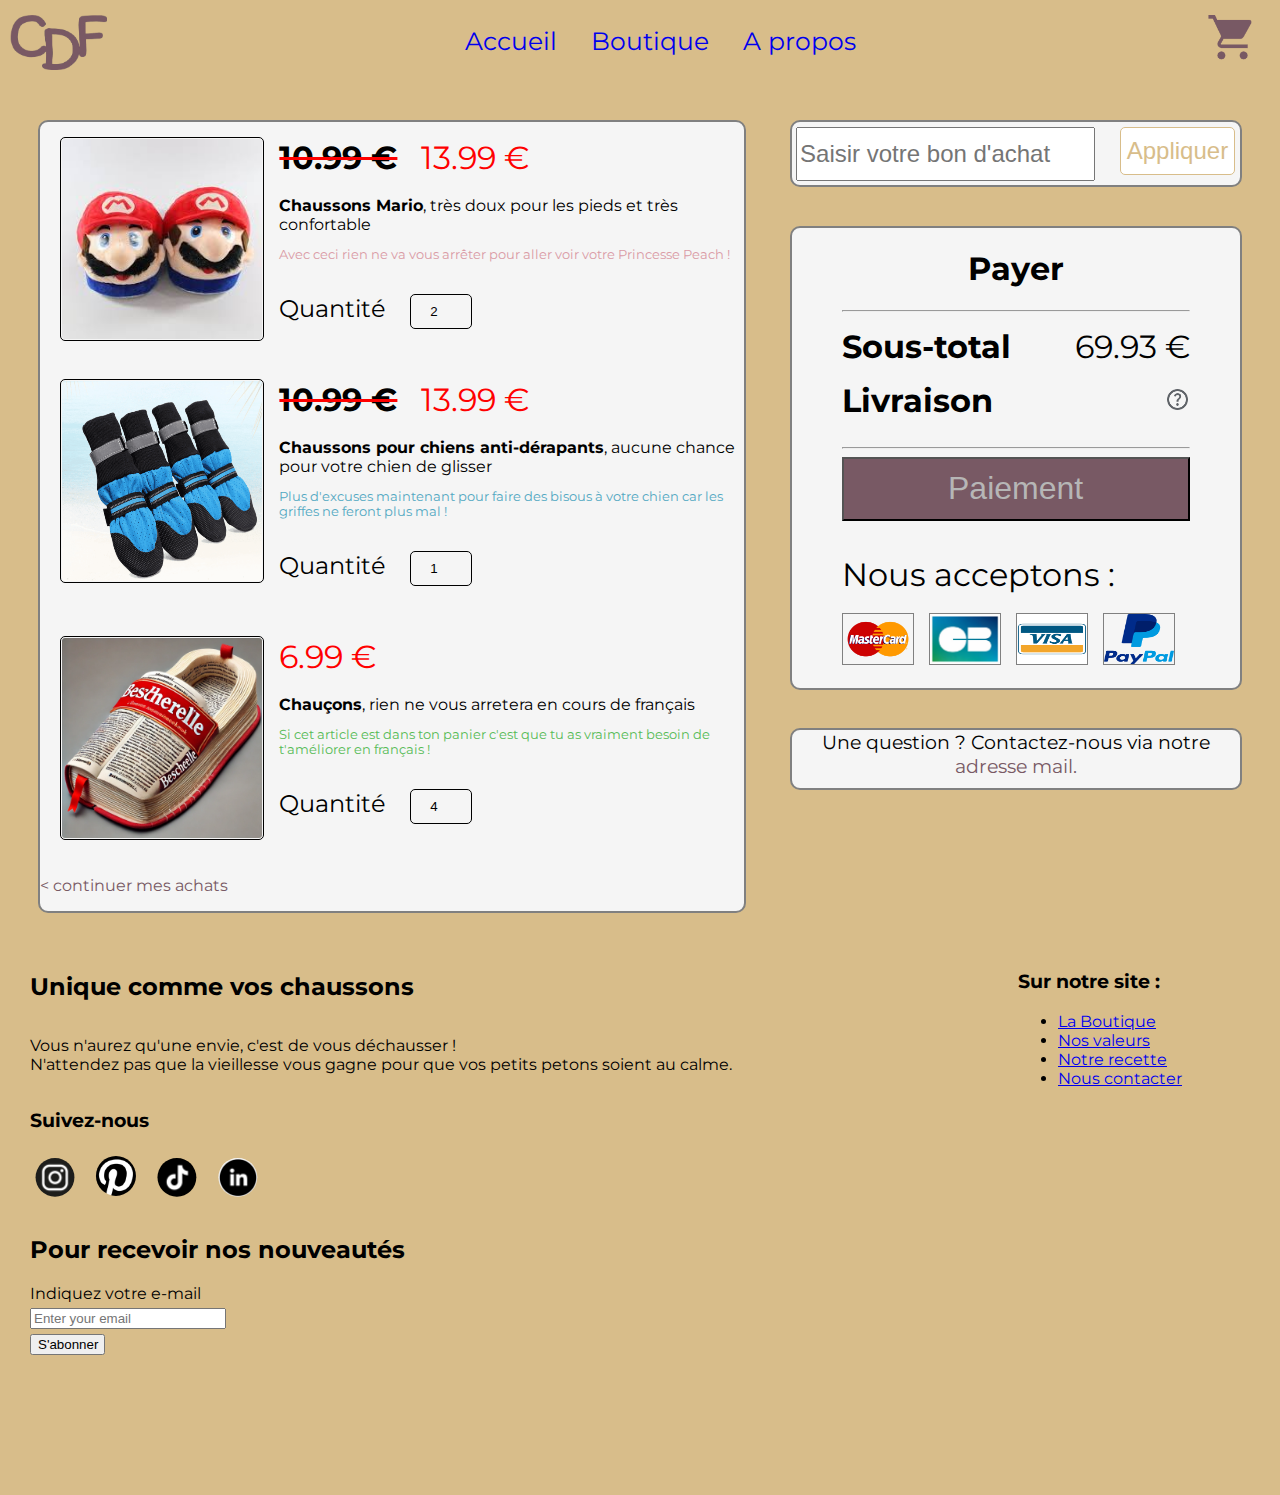
<file: pages/panier.html>
<!DOCTYPE html>
<html lang="en">
<head>
    <meta charset="UTF-8">
    <meta name="viewport" content="width=device-width, initial-scale=1.0">
    <link rel="stylesheet" href="../styles/panier.css">
    <link rel="stylesheet" href="../styles/template.css">
    <link href="https://fonts.googleapis.com/css2?family=Montserrat:ital,wght@0,100..900;1,100..900&display=swap" rel="stylesheet">
    <link rel="shortcut icon" href="../images/CDF.png" type="image/x-icon">
    <title>Panier_chaussons</title>
</head>
<body>
    <header>
        <img src="../images/CDF.png" alt="le logo de CDF" id="logo">
        <div class="nav-container">
            <nav>
                <ul>
                    <li><a href="../index.html">Accueil</a></li>
                    <li><a href="./boutique.html">Boutique</a></li>
                    <li><a href="./apropos.html">A propos</a></li>
                </ul>
            </nav>
        </div>
        <a href="#" id="panier"><img src="../images/panier_icon_filled.png" alt="panier_rempli" id="panier"></a>
    </header>
    <main>
    <div class="tout_texte">
        <div class="texte">
            <div class="image1_cote_texte">
                <img id="mario" src="../images/mario.jpeg" alt="image_mario">
                <div class="description">
                    <p>
                        <p>
                            <div class="texte_droit">
                                <b>10.99 €</b>&nbsp&nbsp 13.99 €
                            </div>
                            <br>
                            <b>Chaussons Mario</b>, très doux pour les pieds et très confortable
                            <p class="princesse_peach">Avec ceci rien ne va vous arrêter pour aller voir votre Princesse Peach !</p>
                            <br>
                            <div class="label_quantite">
                                <label for="quantite" id="quantite_label">Quantité &nbsp&nbsp&nbsp</label>
                                <input type="number" id="quantite" name="quantite" value="2">
                            </div> 
                            <br>
                        </p>
                    </p>
                </div>
            </div>
            <div class="image2_cote_texte">
                <img id="chaussons_chiens" src="../images/chaussons_pour_chien.png" alt="image_chaussons_chiens">
                <div class="description">
                    <p>
                        <p>
                            <div class="texte_droit">
                                <b>10.99 €</b>&nbsp&nbsp 13.99 €
                            </div>
                            <br>
                            <b>Chaussons pour chiens anti-dérapants</b>, aucune chance pour votre chien de glisser
                            <p class="griffes_chiens">Plus d'excuses maintenant pour faire des bisous à votre chien car les griffes ne feront plus mal !</p>
                            <br>
                            <div class="label_quantite">
                                <label for="quantite" id="quantite_label">Quantité &nbsp&nbsp&nbsp</label>
                                <input type="number" id="quantite" name="quantite" value="1">
                                
                            </div> 
                            
                            <br>
                        </p>
                    </p>
                </div>
            </div>
            <div class="image3_cote_texte">
                <img id="chausson_bestherelle" src="../images/chausson_bestherelle.png" alt="image_chaussons_bestherelle">
                <div class="description">
                    <p>
                        <p>
                            <div class="texte_droit">
                                6.99 €
                            </div>
                            <br>
                            <b>Chauçons</b>, rien ne vous arretera en cours de français
                            <p class="bestherelle">Si cet article est dans ton panier c'est que tu as vraiment besoin de t'améliorer en français !</p>
                            <br>
                            <div class="label_quantite">
                                <label for="quantite" id="quantite_label">Quantité &nbsp&nbsp&nbsp</label>
                                <input type="number" id="quantite" name="quantite" value="4">
                                
                            </div> 
                            
                            <br>
                        </p>
                    </p>
                </div>
            </div>
            <p><a href="./boutique.html" id="retour_boutique">< continuer mes achats</a></p>
        </div>
    </div>
    <div class="tout_achat_payer">
        <div class="achat_payer">
            <div class="bon_achat">
                <div class="label_code">
                    <form method="get" action="">
                        <input type="texte" id="code" name="code" placeholder="Saisir votre bon d'achat">
                        <label for="code" id="code_label"></label>
                        <label for="appliquer" id="appliquer"></label>
                        <input type="submit" id="submit" name="boutton_submit" value="Appliquer">
                    </form>
                </div>
            </div>
            <div class="payer">
                <h1 id="titre_payer">Payer</h1>
                <hr>
                <div class="paiement">
                    <b>Sous-total</b>69.93 €
                </div>
                <div class="livraison">
                    <b>Livraison</b>
                    <div class="point_info">
                        <img src="../Bouttons/interrogation.png" alt="point_information">
                        <div class="effet">
                            <p>La livraison est offerte si vous avez trouvé les 5 chaussons aux pommes qui se trouvent dans l'accueil.</p>
                        </div>
                    </div>
                </div>
                <br>
                <hr>
                <div class="bouton_paiement">
                    <input type="button" id="button" name="button" value="Paiement">
                </div>
                <br>
                <div class="credit_card">
                    Nous acceptons : 
                </div>
                <br>
                <div class="logo_carte_credit">
                    <a href=""><img src="../images/mastercard.png" alt="mastercard"></a> 
                    <a href=""><img src="../images/cb.jpg" alt="cb"></a>
                    <a href=""><img src="../images/visa.png" alt="visa"></a>
                    <a href=""><img src="../images/paypal.png" alt=" paypal"></a>
                </div>
                <br>
            </div>
            <div class="question">
                Une question ? Contactez-nous via notre <a href="https://ent.univ-fcomte.fr/render.userLayoutRootNode.uP;jsessionid=D6C7598F630BA8B989F2374A3EFB4130.ent-2">adresse mail.</a> 
            </div>
        </div>
    </div>
    </main>
    <footer>
        <div class="footer">
        
            <div class="footer_text">
                <h2 class="titre_footer">Unique comme vos chaussons</h2>

                <p>Vous n'aurez qu'une envie,
                c'est de vous déchausser ! 
                <br>
                N'attendez pas que la vieillesse vous gagne 
                pour que vos petits petons soient au calme.</p>
                
                <h3>Suivez-nous</h3>

                <ul class="icone_follow">
                    <li class="horizontal">
                        <img src="../images/image-footer/insta.png">                   
                    </li>
                    <li class="horizontal">
                        <img src="../images/image-footer/pintrest.png">              
                    </li>
                    <li class="horizontal">
                        <img src="../images/image-footer/tiktok.png">                   
                    </li>
                    <li class="horizontal">
                        <img src="../images/image-footer/linkedin.png">                   
                    </li>
                </ul> 
            </div>
            <nav class="le_site">
                <h3>Sur notre site :</h3>
                <ul class="liens">
                    <li><a href="./pages/boutique.html">La Boutique</a></li>
                    <li><a href="./pages/apropos.html">Nos valeurs</a></li>
                    <li><a href="./pages/apropos.html#recette">Notre recette</a></li>
                    <li><a href="./pages/apropos.html#contact">Nous contacter</a></li>
                </ul>
            </nav>
            <div class="newsletter">
                <h2>Pour recevoir nos nouveautés</h2>
                
                
                <form>
                
                    <div class="field">
                        <label for="NewsletterForm">Indiquez votre e-mail</label>
                        <input id="NewsletterForm" type="email" name="contact[email]" class="Form__Input" value="" aria-required="true" autocomplete="email" required="" placeholder="Enter your email">
                        <button type="submit"  title="S'abonner">
                            S'abonner
                        </button>
                    </div>
                </form>
            </div>
       

            <iframe src="https://www.google.com/maps/embed?pb=!1m18!1m12!1m3!1d2686.7187344190556!2d6.839515111480596!3d47.670460183445954!2m3!1f0!2f0!3f0!3m2!1i1024!2i768!4f13.1!3m3!1m2!1s0x47923ba84f8ea269%3A0x42582d7426b32ae7!2sBoulangerie%20P%C3%A2tisserie%20Demeusy!5e0!3m2!1sfr!2sfr!4v1729942613373!5m2!1sfr!2sfr" 
            style="border:0;" allowfullscreen="" loading="lazy" referrerpolicy="no-referrer-when-downgrade"></iframe>
        </div>
    </footer>
</body>
</html>
</file>
<file: styles/index.css>
#font_index{
    padding-top: 20px;
    padding-bottom: 20px;
    background-color: var(--couleur2);
    height: 100%;
    width: 100%;
    display: flex;
    flex-direction: column;
    justify-content: center;
    align-items: center;
    gap: 10px;
}

.presentationArt{
    display: flex;
    flex-direction: row;
    justify-content: center;
    flex-wrap: wrap;
    gap: 20px;
    margin: 20px;
}

.presentationArt div{
    width: 240px;
    height: 240px;
    background-color: #523c44;
    display: flex;
    justify-content: center;
    align-items: center;
    border-radius: 20px;
}

.presentationArt div img{
    width: 200px;
    height: 200px;
    padding: 10px;
    transition: transform .1s;
}

.presentationArt div:hover{
    transform: scale(1.1);
    border: solid;
}

.titre{
    width: 90%;
    border: solid;
    border-radius: 20px;
    text-align: center;
    background-color: #523c44;
    color: white;
}

#Tprincipal{
    font-size: 3em;
}

.Tsecondaire{
    font-size: 2em;
}

#presentation{
    display: flex;
    flex-direction: column;
    justify-content: center;
    width: 55%;
    align-items: center;
    gap: 30px;
}

.container{
    width: 100%;
    height: auto;
    border-radius: 20px;
    background-color: #523c44;
    padding: 10px 10px 20px 10px;
    box-shadow: 8px 6px 6px #3d2e34;
    color: white;
}

.droite{
    margin-left: 200px;
}

.gauche{
    margin-right: 200px;
}

.container p{
    padding-left: 20px;
}

#slogan{
    width: 80%;
    text-align: center;
}

@media (max-width: 850px) {
    .droite{
        margin-left: 0;
    }
    
    .gauche{
        margin-right: 0;
    }
}

@media (max-width: 560px) {
    .titre{
        width: 100%;
        border: none;
        border-radius: 0px;
        background-color: #523c44;
        color: white;
    }

    #presentation{
        width: 80%;
    }
}
</file>
<file: styles/template.css>
html{
    --couleur1: #D8BD8A;
    --couleur2: #785964;
    --couleur3: #B6B6B6;
}

body {
    margin: 0;
    font-family: "Montserrat", sans-serif;
    font-optical-sizing: auto;
    font-weight: 400;
    font-style: normal;
    background-color: var(--couleur2);
}

header{
    background-color: var(--couleur1);
}
.nav-container {
    display: flex;
    align-items: center;
    justify-content: space-evenly;
    padding: 10px 0;
}
header nav ul {
    list-style: none;
}

header nav ul li {
    display: inline;
    margin: 0 15px;
    font-size: 25px;
}

header nav ul li a {
    text-decoration: none;
}

header nav ul li a.current-page {
    color: var(--couleur2);
}

header #panier {
    display: block;
    position: absolute;
    right: 0;
    top: 0;
    margin: 10px;
    margin-top: 5px;
    height: 55px;
    width: auto;
}

header #logo {
    display: block;
    position: absolute;
    left: 0;
    top: 0;
    margin: 10px;
    margin-top: 15px;
    height: 55px;
    width: auto;
}

@media only screen and (max-width: 720px) {
    .nav-container {
        flex-direction: column;
    }

    header nav ul li {
        display: block;
    } 


}
/*----------------------------------*/
/*le footer*/

footer{
    padding:20px;
    background-color: #D8BD8A;
    width:100%;
            
}
.footer{
    width: 90%;
    margin: 10px;
    display: flex;
    flex-direction: row;
    justify-content: space-between;
    flex-wrap: wrap;
    gap:10px;
}
.footer_text{
    display: flex;
    flex-direction: column;
    
}
.footer_text p{
    margin-right: 10px;
}
.icone_follow{
    margin:0px;
    padding: 0px;
}
.horizontal{
    display: inline-block;
    list-style: none;
    width: 8%;
}
.horizontal img{
    clip-path: circle(40%);
    object-fit: cover;
    object-position: 50% 50%;
    width: 50px;
}

.field{
    display: flex;
    flex-direction: column;
    gap:5px;
    
}
.field input{
    width: 50%;
}
.field button{
    width:20%;
}
iframe{
   
    width: 300px;
    height: 250px;
    
}
</file>
<file: styles/apropos.css>
main{
    
    display: flex;
    flex-direction: column;

}

.titre_apropos {
    width: 100%;
    border-top: 2px solid black;
    max-height: 700px;
    object-fit: cover;
    object-position: 90% 70%;

}

.titre_text_apropos{ 
    /*bloc titre sur photo avec chaussons chats*/
   
    position: absolute;
    top:30%;
    left:10%;
    display: flex;
    flex-direction: row;
    width: 40%;
    border: 3px solid brown;
    background-color: #D8BD8A;
    border-radius: 100px 100px 100px 100px ;
    margin:20px
   

}
.titre_text_apropos img { 

    padding: 10px;
    max-height: 150px;
    max-width: 30%;
    align-self: center;
    clip-path: ellipse(45% 45%) ;
    object-fit:fill;
 
}
.blabla_titre_apropos{
    margin: 15px;
    width: 60%;
}
@media screen and (max-width:1100px)and ( min-width:800px ){ 
    .titre_text_apropos{
        
        align-items: center;
        margin:20px;
        width: 50%;
    }
    
    .titre_text_apropos img {
        display: flex;
        clip-path: none;
        border: solid #d8bd8abb 3px;
        padding: 0px;
        margin:10px;
        border-radius: 10px;
        height: max-content;
        width: 30%;
        object-fit: cover;
       
       
    }
   
}

@media screen and (max-width: 800px) {/*on passe re en ligne et centré*/
   
    .titre_text_apropos{
        display:flex;
        flex-direction: column;
        position: inherit;
        padding :10px;
        align-items: center;
        justify-content: center;
        border-radius: 0px;
        width: 90%;
        margin:0px;
        border-radius: 10px;
        border: #D8BD8A;
        margin:20px;
        box-shadow: rgba(0, 0, 0, 0.164) 10px 10px;
    }
    
    .titre_text_apropos img {
        display: none;
        
    }
    .blabla_titre_apropos{
        width: 100%;
    }  
}

.titre_text_apropos h1{
    margin: 0px;    
}

/*------------------------------------------------*/
/*la mamie creepy là*/

.pour_mettre_bien_la_mamie{
    display: flex;
    flex-direction: row;
    margin:20px;
    justify-content: sleft;
    align-items: center;
    flex-wrap: wrap;
    max-height: fit-content;
    background-color: #D8BD8A;
    border-radius: 10px;
    box-shadow: rgba(0, 0, 0, 0.164) 10px 10px;
    padding-top:10px;
}

.mamie_titre{
    display: flex;
    flex-direction: column;
    width: 80%;
    align-items: center;
        
}
.histoire{
    display: flex;
    text-align: justify;
    width: 70%;
    margin:20px;
    margin-bottom:0px;
    text-size-adjust: 14pt;
    letter-spacing: 3px;
    line-height: 3em;
}

.la_mamie{
    display: flex;
    flex-direction: column;  
    align-items: center;   
    width: 10%;
    margin-left:30px
      
}


.la_mamie img{
    width: 100%;
    border : solid black 3px;
}
.la_mamie p{
    display: flex;
    align-items: center;
    margin: 5px;
    padding: 5px;
    background-color: #785964;
    color: white;
    text-align: center;
    border-radius: 5px;
}
@media screen and (max-width: 1200px){
    /*désoléé mamie mais tu vas disparaitre...*/
    .mamie_titre{
        flex-wrap: wrap;
        justify-content: center;
        width: 100%;
        padding-left: 10px;
    }
    
    .la_mamie{
        display: none;
    }
    .histoire{
        letter-spacing: 1px;
        line-height: 2em;
    }
    
}


/*-------------------------------------*/
/*triangle et bloc global sous-thème*/


#triangle-down {
    width: 0px;
    height: 0px;
    border-left: 30px solid transparent;
    border-right: 30px solid transparent;
    border-top: 50px solid rgb(12, 12, 12);
    
}
.liste_triangle{
    margin:20px;
    display: flex;
    flex-direction: column;
    align-items: center;
    flex-wrap: wrap;
    max-height: fit-content;
    background-color: #D8BD8A;
    border-radius: 10px;
    box-shadow: rgba(0, 0, 0, 0.164) 10px 10px;
    padding-top:10px;
    
    
}


/*image diagonale*/

.diagonals_images{
    clip-path: polygon(0% 30%, 100% 0%, 100% 70%, 0% 100%);
    object-fit: cover;
    object-position: center;
    width: 100%;
    height: 40%;
    margin-bottom: 20px;
}

/*------------------------------------------------*/
/*bloc sous-thème ingrédient*/
.ingredients {
    height: 80%;
    display: flex;
    flex-direction: column;
}

.liste_ingredient{
    display: flex;
    flex-direction: row;
    justify-content: center;
    flex-wrap: wrap;
    margin: 10px;
    width: 80%;


}
.img_ingredient{
    display: flex;
    flex-direction: column;
    gap:10px;
    width: 300px;
}

.img_ingredient p{
    position: relative;
    bottom: 160px;
    left: 70px;
    width: 150px;
    height: 20%;
    opacity:0;
    margin: 0;
    text-align: center;
    background-color: rgba(250, 235, 215, 0.699);
    border: #d8bd8abb solid 3px;
    
}

.rond {
    clip-path: circle(40%);
    object-fit:cover;
    width: 300px;
    height: 250px;
   
}
.img_ingredient :hover{
      opacity: 1;
     
}
@media screen and (max-width:800px){
    .liste_ingredient{
        margin:0px;
        width: 100%;
    }
    .img_ingredient{
        width: 50%;
        flex-direction: column;
        flex-wrap: wrap;
        justify-content: center;
        align-items: center;
        padding-bottom:10px;
    }
    .rond{
        clip-path: none;
        width: 150px;
        height: 100px;
        object-fit: cover;
    }
    .img_ingredient p{
        position: inherit;
        opacity: 1;
        background-color: #d8bd8abb;
        padding-top: 5px;
        border: none;
    }
}
/*----------------------------------------*/
/*sous-thème préparation*/

.preparation{
    list-style-type: decimal;
    width: 80%;
    letter-spacing: 3px;
    line-height: 3em;
    
}

.la_prepa{
    display: flex;
    flex-direction: column;
    height: 80%;
}
@media  screen and (max-width:800px) {
    .preparation{
        letter-spacing: 1px;
        line-height: 2em;
    }
    .preparation li{
        margin-bottom:15px;
    }
}

/*-----------------------------------*/
/*sous-thème formulaire contact*/

.formulaire{
    display: flex;
    flex-direction: column;
    justify-content: center;
    width:  80%;
    flex-wrap: wrap;
    margin-bottom: 20px;

}
.formulaire label{
    display: flex;
    width: 500px;

}
.formulaire input textarea{
    display: flex;
    width: 500px;
}

.checkbox{
    display: flex;
    flex-direction: row;
}

button{
    display: flex;
    width: 70px;
    justify-content: center;

   
}
.formulaire fieldset{
    width: 80%;
}
@media screen and (max-width:800px){
    .liste_triangle p{
        padding-left: 10px;
    }
    .formulaire{
        width:90%;
    }
   
}
</file>
<file: styles/boutique.css>
main {
    padding: 20px 10px 20px 10px;
    background-color: var(--couleur2);
    height: 100%;
    width: 100%;
    display: flex;
    flex-direction: row;
    justify-content: center;
    align-items: first baseline;
    gap: 10px;
}

.item {
    border-color: var(--couleur3);
    border: 5px solid var(--couleur3);
    border-radius: 7px;
    margin-bottom: 10px;
    background-color: #493039f5;
}

.store {
    background-color: #523c44;
    width: 80%;
    border-radius: 20px;
    padding: 15px;
    padding-top: 30px;
    display: flex;
    flex-direction: row;
    justify-content: space-evenly;
    align-items: center;
    flex-wrap: wrap;
    gap: 10px;
}

.info {
    padding: 3px;
    color: var(--couleur3);
    font-size: 1em;
}

.info-1 {
    display: flex;
    flex-direction: row;
    justify-content: space-between;
    align-items: center;
    gap: 10px;
}

.stock {
    color: #ff0000bf ;
}

.item-image {
    height: 300px;
    width: 300px;
}

.item:hover {
    transform: scale(1.05);
    transition: transform 0.3s ease;
}

.filters {
    background-color: #523c44;
    border-radius: 20px;
    padding: 15px;
}

.filters label {
    color: var(--couleur3);
}

.filters span {
    color: var(--couleur3);
    font-size: 1.5em;
    font-weight: bold;
    margin: 15px 0px 10px 5px;
}

.search input {
    background-color: #523c44;
    height: 1.3em;
    width: 90%;
    margin-bottom: 3px;
    font-size: 1.1em;
    border-color: var(--couleur3);
    border-style: solid;
    border-radius: 5px;
}

.prix {
    background-color: #523c44;
    height: 1.1em;
    width: 50px;
    margin-bottom: 3px;
    font-size: 1.1em;
    border-color: var(--couleur3);
    border-style: solid;
    border-radius: 5px;
}

::placeholder {
    color: var(--couleur3);
}

#valider {
    width: 90%;
    height: 2em;
    font-size: 1.2em;
    color: var(--couleur3);
    background-color: var(--couleur2);
    border: 3px solid var(--couleur3);
    border-radius: 5px;
}

#valider:hover {
    color: var(--couleur2);
    background-color: var(--couleur3);
}

@media only screen and (max-width: 720px) {
    main {
        flex-direction: column-reverse;
    }

    .filters {
        width: 80%;
    }
    
    .info {
        padding: 3px;
        color: var(--couleur3);
        font-size: 0.55em;
    }

    .item-image {
        height: 150px;
        width: 150px;
    }
}
</file>
<file: styles/panier.css>
body {
    margin: 0;
}
.texte{
    background-color: rgb(245, 245, 245);
    margin: 3% 3%;
    border: 2px solid grey;
    border-radius: 10px;
    width: 55%;
    float: left;
}
#mario{
    width: 200px;
    height: 200px;
    padding: 1px;
    border: 1px solid black;
    border-radius: 5px;
    margin: 15px 15px 20px 20px;
}
.image1_cote_texte{
    display: flex;
}
.image1_cote_texte img{
    order: 1;
}
.image1_cote_texte .description{
    order: 2;
}
#quantite{
    display: block;
    border: 1px solid black;
    border-radius: 5px;
    background-color: rgb(245, 245, 245);
    text-align: center;
    padding: 10px;
    width: 3em;
    height: 1em;
}
.label_quantite{
    display: flex;
}
#quantite_label{
    font-size: 1.5em;
}
.princesse_peach{
    font-size: 0.8em;
    color:rgb(218, 155, 165);
}
#chaussons_chiens{
    width: 200px;
    height: 200px;
    padding: 1px;
    border: 1px solid black;
    border-radius: 5px;
    margin: 15px 15px 20px 20px;
}
.griffes_chiens{
    font-size: 0.8em;
    color:rgb(82, 168, 194);
}
.image2_cote_texte{
    display: flex;
}
.image2_cote_texte img{
    order: 1;
}
.image2_cote_texte .description{
    order: 2;
}
.bon_achat{
    background-color: rgb(245, 245, 245);
    margin: 3% 3% 0px 0px;
    border: 2px solid grey;
    border-radius: 10px;
    width: 35%;
    float: right;
}
#code_label{
    font-size: 1.5em;
    display: inline-block;
}
#code{
    justify-content: center;
    height: 2em;
    width: 65%;
    margin: 1% 1%;
    font-size: 1.5em;
}
::placeholder{
    font-size: 1em;
}
#submit{
    height: 2em;
    float: right;
    margin: 1%;
    font-size: 1.5em;
    color: #D8BD8A;
    border: 1px solid #D8BD8A;
    border-radius: 5px;
    background-color: white;
}
.payer{
    background-color: rgb(245, 245, 245);
    margin: 3% 3% 0px 0px;
    border: 2px solid grey;
    border-radius: 10px;
    width: 35%;
    float: right;
}
#titre_payer{
    text-align: center;
}
.texte_droit{
    font-size: 2em;
    color: red;
}
.texte_droit b{
    text-decoration: line-through red;
    color: black;
}
#chausson_bestherelle{
    width: 200px;
    height: 200px;
    padding: 1px;
    border: 1px solid black;
    border-radius: 5px;
    margin: 15px 15px 20px 20px;
}
.image3_cote_texte{
    display: flex;
}
.image3_cote_texte img{
    order: 1;
}
.image3_cote_texte .description{
    order: 2;
}
.bestherelle{
    font-size: 0.8em;
    color:rgb(85, 187, 85);
}
.paiement{
    margin-left: 50px;
    margin-top: 15px;
    margin-right: 50px;
    font-size: 2em;
    display: flex;
    justify-content: space-between;
}
hr{
    margin-right: 50px;
    margin-left: 50px;
}
#info{
    width: 20px;
    height: 20px;
}
.livraison{
    margin-left: 50px;
    margin-top: 15px;
    font-size: 2em;
    display: flex;
    justify-content: space-between;
}
.livraison img{
    width: 25px;
    height: 25px;
    margin-right: 50px;
}
.effet{
    opacity: 0;
    position: absolute;
}   
.point_info:hover .effet{
    opacity: 1;
    font-size: 0.5em;
    height: auto;
    background-color: var(--couleur1);
    border: 1px solid black;
    width: 20%;
    position: absolute;
    right: 100px;
}
.effet p{
    margin-left: 10px;
    margin-right: 10px;
}
.bouton_paiement{
    display: flex;
    justify-content: center;
    margin-right: 50px;
    margin-left: 50px;
}
#button{
    background-color: var(--couleur2);
    color: var(--couleur3);
    font-size: 2em;
    width: 100%;
    height: 2em;
}
.credit_card{
    margin-left: 50px;
    margin-top: 15px;
    font-size: 2em;
    display: flex;
    justify-content: space-between;
}
.logo_carte_credit{
    display: flex;
    flex-wrap: wrap;
    gap: 15px;
    margin-left: 50px;
}
.logo_carte_credit img{
    width: 70px;
    height: 50px;
    border: 1px solid gray;
}
#retour_boutique{
    text-decoration: none;
    color: var(--couleur2);
}
.question{
    background-color: rgb(245, 245, 245);
    margin: 3% 3% 0px 0px;
    border: 2px solid grey;
    border-radius: 10px;
    width: 35%;
    height: 3em;
    float: right;
    text-align: center;
    font-size: 1.2em;
}
.question a{
    text-decoration: none;
    color: var(--couleur2);
}
@media(max-width: 1170px){
    #submit{
        float: left;
    }
    .paiement{
        font-size: 1em;
    }
    .livraison{
        font-size: 1em;
    }
}
@media(max-width: 950px){
    .texte_droit{
        font-size: 1em;
    }
}
@media(max-width: 810px){
    .image1_cote_texte{
        display: flex;
        flex-direction: column;
    }
    .image2_cote_texte{
        display: flex;
        flex-direction: column;
    }
    .image3_cote_texte{
        display: flex;
        flex-direction: column;
    }
    .texte{
        display: flex;
        flex-direction: column;
    }
    .tout_texte{
        display: flex;
        justify-content: center;
    }
    .description{
        margin-left: 15px;
    }
    .bon_achat{
        float: none;
    }
    .payer{
        float: none;
    }
    .credit_card{
        font-size: 1em;
    }
    .question{
        float: none;
        font-size: 1em;
        height: auto;
        align-items: center;
    }
    .achat_payer{
        display: flex;
    }
    .tout_achat_payer{
        display: flex;
    }
}
@media(min-width: 1px){
    main{
        background-color: var(--couleur2);
    }
}
</file>
